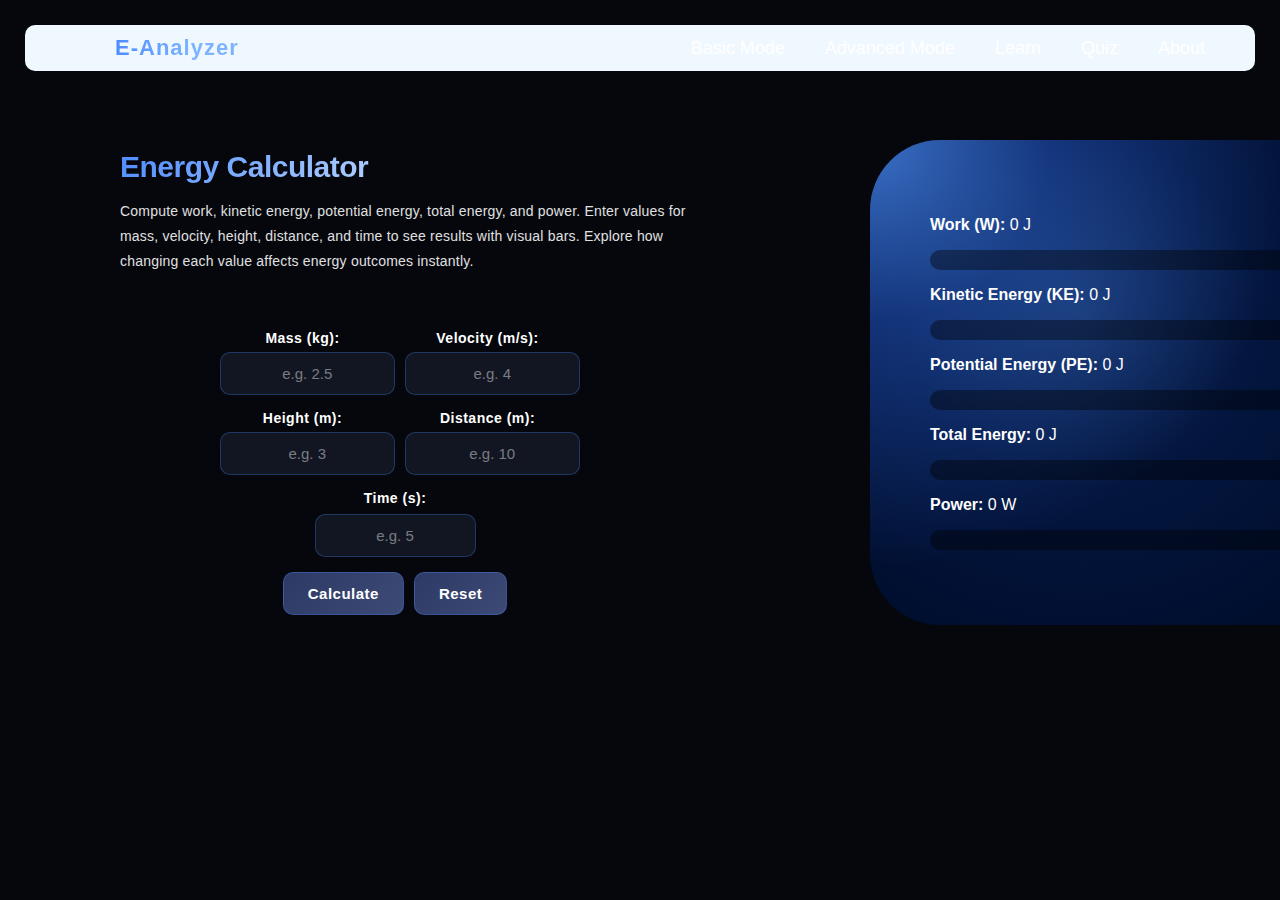
<file: index.html>
<!DOCTYPE html>
<html lang="en">
<head>
  <meta charset="UTF-8" />
  <meta name="viewport" content="width=device-width, initial-scale=1.0" />
  <title>Energy Analyzer</title>
  <link rel="stylesheet" href="style.css" />
  <script src="script.js" defer></script>
  <style>
    html, body {
      height: 100%;
      overflow: hidden;
    }
    body {
      background: #05070d;
      font-family: 'Montserrat', sans-serif;
      margin: 0;
      padding: 0;
      color: #fff;
    }

    /* NAVBAR */
    .navbar {
      display: flex;
      justify-content: space-between;
      align-items: center;
      margin: 25px;
      padding: 10px 50px 10px 90px;
      border-radius: 10px;
    }

    .navbar .logo-text {
      font-weight: 800;
      font-size: 22px;
      letter-spacing: 1px;
      background: linear-gradient(90deg, #4d8bff 0%, #7db3ff 60%);
      -webkit-background-clip: text;
      -webkit-text-fill-color: transparent;
      background-clip: text;
      color: transparent;
    }

    .navbar ul {
      display: flex;
      list-style: none;
      gap: 40px;
      margin: 0;
      padding: 0;
    }

    .navbar a {
      text-decoration: none;
      font-weight: 500;
      font-size: 18px;
      color: #ffffff;
      transition: 0.3s;
    }

    .navbar a:hover {
      color: #4d8bff;
    }

    /* INFORMATION SECTION */
    .info {
      position: absolute;
      top: 130px;
      left: 40px;
      max-width: 800px;
      margin: 20px auto 30px auto;
    }

    .info h1 {
      font-size: 30px;
      font-weight: 700;
      margin: 0 0 15px 0;
      background: linear-gradient(135deg, #4d8bff 0%, #bbd7ff 50%, #4d8bff 100%);
      -webkit-background-clip: text;
      -webkit-text-fill-color: transparent;
      background-clip: text;
      letter-spacing: -0.5px;
    }

    .info p {
      font-size: 14px;
      line-height: 1.8;
      color: #e0e0e0;
      margin: 0;
      font-weight: 400;
      letter-spacing: 0.2px;
    }

    /* INPUT PANEL */
    .input-wrapper {
      position: absolute;
      top: 285px;
      left: 180px;
      width: 50%;
      justify-content: center;
      flex: 1;
    }

    .input {
      color: #ffffff;
      border-radius: 15px;
      padding: 40px;
      width: 350px;
      text-align: center;
    }

    input[type=number]::-webkit-inner-spin-button,
    input[type=number]::-webkit-outer-spin-button {
      -webkit-appearance: none;
      margin: 0;
    }

    .input form {
      display: grid;
      grid-template-columns: 1fr 1fr;
      column-gap: 20px;
      row-gap: 10px;
      align-items: center;
      justify-items: center;
    }

    .input label {
      font-weight: 600;
      margin-top: 5px;
      display: block;
      text-align: center;
      font-size: 14px;
      color: #ffffff;
      letter-spacing: 0.5px;
    }

    .input input {
      width: 90%;
      padding: 12px;
      margin-top: 6px;
      border: 1.5px solid #4d8bff4d;
      border-radius: 10px;
      font-size: 15px;
      background-color: #19223099;
      color: #ffffff;
      text-align: center;
      transition: all 0.3s ease;
      font-weight: 500;
    }

    .input input:focus {
      outline: none;
      border-color: #4d8bff;
      background-color: rgba(25, 34, 48, 0.9);
      box-shadow: 0 0 15px rgba(77, 139, 255, 0.3);
    }

    .input input::placeholder {
      color: rgba(224, 224, 224, 0.5);
      font-weight: 400;
    }

    .input .time-group {
      grid-column: span 2;
      text-align: center;
      margin-top: 0px;
    }

    .input .time-group input {
      margin-top: -10px;
      width: 60%;
      text-align: center;
    }

    .buttons {
      grid-column: span 2;
      display: flex;
      justify-content: center;
      gap: 10px;
      margin-top: 5px;
    }

    .buttons button {
      background: linear-gradient(135deg, #2d3a66 0%, #3d4a76 100%);
      color: white;
      border: 1px solid rgba(77, 139, 255, 0.3);
      padding: 12px 24px;
      border-radius: 10px;
      cursor: pointer;
      font-size: 15px;
      font-weight: 600;
      transition: all 0.3s ease;
      letter-spacing: 0.5px;
    }

    .buttons button:hover {
      background: linear-gradient(135deg, #3d4a76 0%, #4d5a86 100%);
      border-color: #4d8bff;
      box-shadow: 0 0 15px rgba(77, 139, 255, 0.3);
      transform: translateY(-2px);
    }

    .reset-btn {
      background: linear-gradient(135deg, #4d8bff 0%, #7db3ff 100%);
      color: #ffffff;
      font-weight: 700;
    }

    .reset-btn:hover {
      box-shadow: 0 0 20px rgba(77, 139, 255, 0.5);
      background: linear-gradient(135deg, #7db3ff 0%, #4d8bff 100%);
    }

    /* RESULT PANEL */
    .result-wrapper {
      position: absolute;
      top: 140px;
      right: 150px;
      display: flex;
      justify-content: center;
      align-items: flex-start;
      width: fit-content;
    }

    .result {
      margin: 0;
      padding: 60px;
      width: 400px;
      border-radius: 70px;
      font-size: 16px;
      transition: all 0.3s ease;
      background:
        radial-gradient(circle at 1% 1%, #4d8bffb3 0%, rgba(39,83,199,0.4) 25%, rgba(18,32,58,0) 60%),
        radial-gradient(circle at 40% 35%, rgba(77,139,255,0.25) 0%, rgba(39,83,199,0.1) 40%, rgba(0,0,0,0) 80%),
        linear-gradient(to bottom right, #000e2e, #000e2e);
      background-blend-mode: screen, screen, normal;
    }

    .bar-container {
      height: 20px;
      background: rgba(0,0,0,0.4);
      border-radius: 10px;
      overflow: hidden;
      margin: 5px 0 15px 0;
      width: 100%;
    }

    .bar {
      height: 100%;
      width: 0%;
      background: #4d8bff;
      transition: width 0.8s ease-in-out;
    }

    /* RESPONSIVE */
    @media (max-width: 768px) {
      .input,
      .result {
        width: 100%;
        max-width: 400px;
      }
      .navbar {
        flex-direction: column;
        gap: 10px;
        padding: 15px 20px;
      }
      .navbar ul {
        flex-wrap: wrap;
        gap: 20px;
        justify-content: center;
      }
      .input form {
        grid-template-columns: 1fr;
      }
      .input .time-group input {
        width: 80%;
      }
      .buttons {
        justify-content: center;
      }
    }
  </style>
</head>
<body>
  <!-- Navbar -->
  <nav class="navbar">
    <div class="logo-container">
      <span class="logo-text">E-Analyzer</span>
    </div>
    <ul>
      <li><a href="index.html">Basic Mode</a></li>
      <li><a href="advance.html">Advanced Mode</a></li>
      <li><a href="learn.html">Learn</a></li>
      <li><a href="quiz.html">Quiz</a></li>
      <li><a href="about.html">About</a></li>
    </ul>
  </nav>

  <!-- Information -->
     <div class="info" style="margin-left: 80px; max-width: 600px;">
    <h1>Energy Calculator</h1>
   <p>  Compute work, kinetic energy, potential energy, total energy, and power. 
  Enter values for mass, velocity, height, distance, and time to see results with visual bars. 
  Explore how changing each value affects energy outcomes instantly.

</p>
  </div>


    <!-- Input Section Wrapper -->
    <div class="input-wrapper">
      <div class="input">
        <form>
          <div>
            <label>Mass (kg):</label>
            <input type="number" id="mass" placeholder="e.g. 2.5" />
          </div>
          <div>
            <label>Velocity (m/s):</label>
            <input type="number" id="velocity" placeholder="e.g. 4" />
          </div>
          <div>
            <label>Height (m):</label>
            <input type="number" id="height" placeholder="e.g. 3" />
          </div>
          <div>
            <label>Distance (m):</label>
            <input type="number" id="distance" placeholder="e.g. 10" />
          </div>
          <div class="time-group">
            <label>Time (s):</label><br>
            <input type="number" id="time" placeholder="e.g. 5" />
          </div>
          <div class="buttons">
            <button type="button" onclick="calculateEnergy()">Calculate</button>
            <button type="button" class="reset-btn" onclick="resetForm()">Reset</button>
          </div>
        </form>
      </div>
    </div>

    <!-- Result Section Wrapper -->
    <div class="result-wrapper">
      <div class="result">
        <p><b>Work (W):</b> <span id="work">0</span> J</p>
        <div class="bar-container"><div id="workBar" class="bar"></div></div>

        <p><b>Kinetic Energy (KE):</b> <span id="ke">0</span> J</p>
        <div class="bar-container"><div id="keBar" class="bar"></div></div>

        <p><b>Potential Energy (PE):</b> <span id="pe">0</span> J</p>
        <div class="bar-container"><div id="peBar" class="bar"></div></div>

        <p><b>Total Energy:</b> <span id="total">0</span> J</p>
        <div class="bar-container"><div id="totalBar" class="bar"></div></div>

        <p><b>Power:</b> <span id="power">0</span> W</p>
        <div class="bar-container"><div id="powerBar" class="bar"></div></div>

      </div>
    </div>

  <script>
function calculateEnergy() {
  // Get values; default to 0 if empty
  const m = parseFloat(document.getElementById("mass").value) || 0;
  const v = parseFloat(document.getElementById("velocity").value) || 0;
  const h = parseFloat(document.getElementById("height").value) || 0;
  const d = parseFloat(document.getElementById("distance").value) || 0;
  let t = parseFloat(document.getElementById("time").value) || 0;
  const g = 9.81;

  // Prevent division by zero for power
  if (t <= 0) t = 1; // default time to 1 second if empty or zero

  const ke = 0.5 * m * v * v;
  const pe = m * g * h;
  const work = m * g * d;
  const total = ke + pe;
  const power = work / t;

  document.getElementById("ke").textContent = ke.toFixed(4);
  document.getElementById("pe").textContent = pe.toFixed(4);
  document.getElementById("work").textContent = work.toFixed(4);
  document.getElementById("total").textContent = total.toFixed(4);
  document.getElementById("power").textContent = power.toFixed(4);

  const max = Math.max(work, ke, pe, total, power);
  document.getElementById("workBar").style.width = (work / max * 100 || 0) + "%";
  document.getElementById("keBar").style.width = (ke / max * 100 || 0) + "%";
  document.getElementById("peBar").style.width = (pe / max * 100 || 0) + "%";
  document.getElementById("totalBar").style.width = (total / max * 100 || 0) + "%";
  document.getElementById("powerBar").style.width = (power / max * 100 || 0) + "%";
}

function resetForm() {
  document.querySelectorAll("input").forEach(i => i.value = "");
  document.querySelectorAll(".bar").forEach(b => b.style.width = "0%");
  document.getElementById("work").textContent =
  document.getElementById("ke").textContent =
  document.getElementById("pe").textContent =
  document.getElementById("total").textContent =
  document.getElementById("power").textContent = "0";

}

  </script>
</body>
</html>
</file>
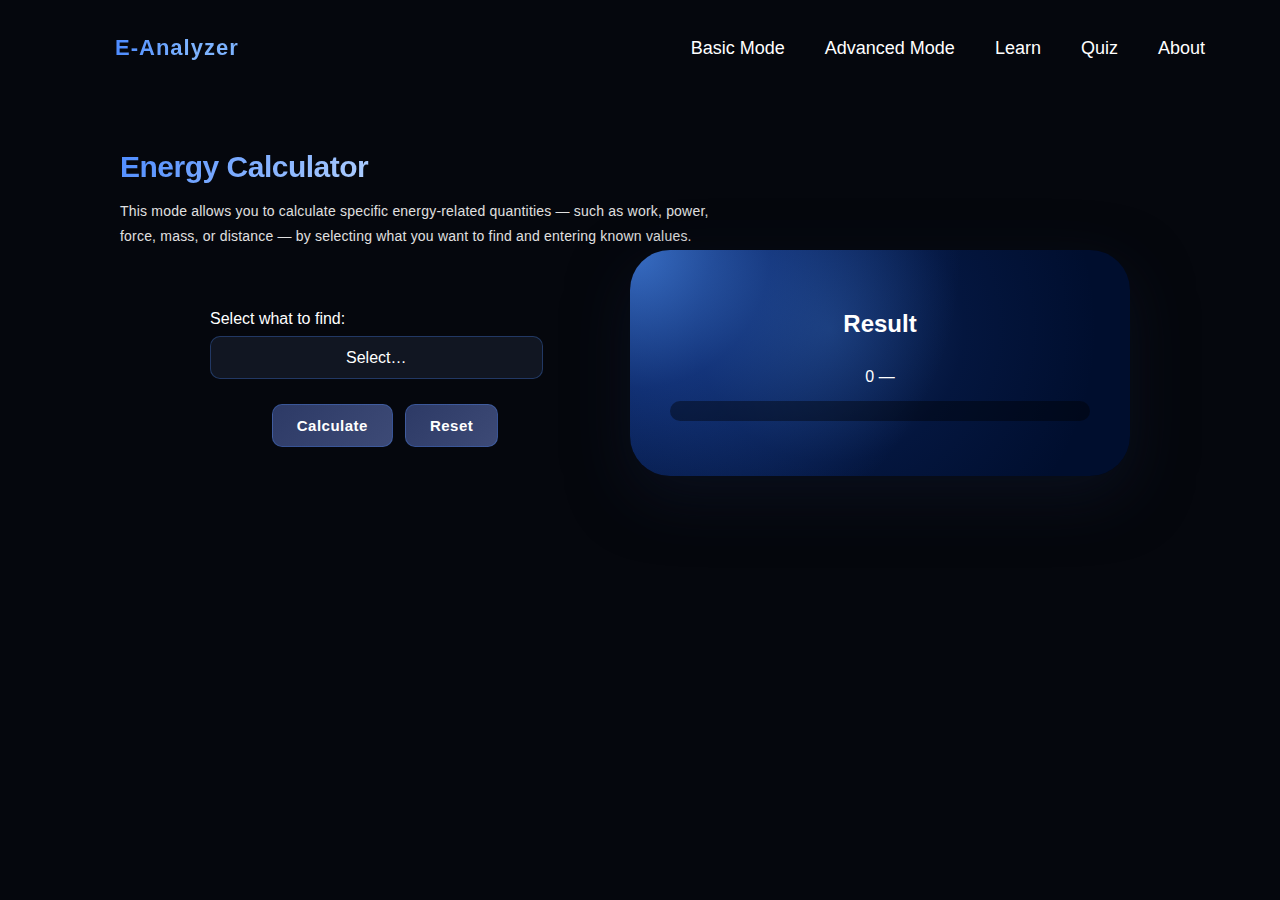
<file: advacne.html>
<!DOCTYPE html>
<html lang="en">
<head>
  <meta charset="UTF-8" />
  <meta name="viewport" content="width=device-width, initial-scale=1.0" />
  <title>Energy Analyzer – Advanced Mode</title>
  <style>
    html, body {
      height: 100%;
      overflow: auto;
      margin: 0;
      padding: 0;
      background: #05070d;
      font-family: 'Montserrat', sans-serif;
      color: #fff;
    }

    /* NAVBAR */
    .navbar {
      display: flex;
      justify-content: space-between;
      align-items: center;
      margin: 25px;
      padding: 10px 50px;
      padding-left: 90px;
      border-radius: 10px;
    }

    .navbar .logo-text {
      font-weight: 800;
      font-size: 22px;
      letter-spacing: 1px;
      background: linear-gradient(90deg, #4d8bff 0%, #7db3ff 60%);
      -webkit-background-clip: text;
      -webkit-text-fill-color: transparent;
      background-clip: text;
      color: transparent;
    }

    .navbar ul {
      display: flex;
      list-style: none;
      gap: 40px;
      margin: 0;
      padding: 0;
    }

    .navbar a {
      text-decoration: none;
      font-weight: 500;
      font-size: 18px;
      color: #ffffff;
      transition: 0.3s;
    }

    .navbar a:hover {
      color: #4d8bff;
    }

    /* INFORMATION SECTION */
    .info {
      position: absolute;
      top: 130px;
      left: 40px;
      max-width: 800px;
      margin: 20px auto 30px auto;
    }

    .info h1 {
      font-size: 30px;
      font-weight: 700;
      margin: 0 0 15px 0;
      background: linear-gradient(135deg, #4d8bff 0%, #bbd7ff 50%, #4d8bff 100%);
      -webkit-background-clip: text;
      -webkit-text-fill-color: transparent;
      background-clip: text;
      letter-spacing: -0.5px;
    }

    .info p {
      font-size: 14px;
      line-height: 1.8;
      color: #e0e0e0;
      margin: 0;
      font-weight: 400;
      letter-spacing: 0.2px;
    }

    /* INPUT PANEL */
    .input {
      position: absolute;
      display: flex;
      flex-direction: column;
      top: 270px;
      left: 180px;
      color: #ffffff;
      border-radius: 15px;
      padding: 30px;
      width: 350px;
    }

    select, input {
      width: 95%;
      padding: 12px 16px;
      margin-top: 8px;
      border-radius: 10px;
      border: 1.5px solid #4d8bff4d;
      font-family: 'Montserrat', sans-serif;
      font-size: 16px;
      background-color: #19223099;
      color: #ffffff;
      font-weight: 500;
      transition: border-color 0.2s, box-shadow 0.2s;
      box-sizing: border-box;
      text-align: center;
    }

    select:focus, input:focus {
      outline: none;
      border-color: #7db3ff;
      box-shadow: 0 0 0 2px #4d8bff44;
    }

    select {
      appearance: none;
      background-image: linear-gradient(90deg, #4d8bff 0%, #7db3ff 100%);
      background-size: 0 2px, 100% 100%;
      background-repeat: no-repeat;
      background-position: bottom left, top left;
    }

    select option {
      background: #192230;
      color: #ffffff;
      font-weight: 500;
    }

    .input input:focus {
      border-color: #4d8bff;
      background-color: rgba(25, 34, 48, 0.9);
      box-shadow: 0 0 15px rgba(77, 139, 255, 0.3);
    }

    .input input::placeholder {
      color: rgba(224, 224, 224, 0.5);
      font-weight: 400;
    }

    label {
      font-weight: 500;
      margin-top: 10px;
      display: block;
    }

    button, .reset-btn {
      background: linear-gradient(135deg, #2d3a66 0%, #3d4a76 100%);
      color: white;
      border: 1px solid rgba(77, 139, 255, 0.3);
      margin-top: 20px;
      padding: 12px 24px;
      border-radius: 10px;
      cursor: pointer;
      font-size: 15px;
      font-weight: 600;
      transition: all 0.3s ease;
      letter-spacing: 0.5px;
    }

    button:hover {
      background: linear-gradient(135deg, #3d4a76 0%, #4d5a86 100%);
      border-color: #4d8bff;
      box-shadow: 0 0 15px rgba(77, 139, 255, 0.3);
      transform: translateY(-2px);
    }

    .reset-btn:hover {
      filter: brightness(0.95);
      box-shadow: 0 6px 18px rgba(77,139,255,0.18);
    }

    /* RESULT PANEL */
    .result {
      display: flex;
      flex-direction: column;
      align-items: center;
      position: absolute;
      top: 250px;
      right: 150px;
      padding: 40px;
      width: 420px;
      border-radius: 40px;
      font-size: 16px;
      background:
        radial-gradient(circle at 1% 1%, #4d8bffb3 0%, rgba(39,83,199,0.4) 25%, rgba(18,32,58,0) 60%),
        radial-gradient(circle at 40% 35%, rgba(77,139,255,0.25) 0%, rgba(39,83,199,0.1) 40%, rgba(0,0,0,0) 80%),
        linear-gradient(to bottom right, #000e2e, #000e2e);
      background-blend-mode: screen, screen, normal;
      box-shadow: 0 20px 60px rgba(13,22,40,0.6);
    }

    .result p {
      margin: 10px 0;
    }

    .bar-container {
      height: 20px;
      background: rgba(0,0,0,0.4);
      border-radius: 10px;
      overflow: hidden;
      margin: 5px 0 15px 0;
      width: 100%;
    }

    .bar {
      height: 100%;
      width: 0%;
      background: #4d8bff;
      transition: width 0.8s ease-in-out;
    }

    @media (max-width: 768px) {
      .container {
        flex-direction: column;
        align-items: center;
        gap: 40px;
      }
      .input, .result {
        width: 100%;
        max-width: 400px;
      }
    }

    #inputs-area {
      width: 100%;
      text-align: center;
      margin-top: 5px;
    }

    #inputs-area label {
      display: block;
      width: 100%;
      text-align: center;
      margin-bottom: 5px;
    }

    #inputs-area input {
      width: 200px;
      text-align: center;
    }

    input[type=number]::-webkit-inner-spin-button, 
    input[type=number]::-webkit-outer-spin-button {
      -webkit-appearance: none; 
      margin: 0; 
    }
  </style>
</head>
<body>
  <!-- Navbar -->
  <nav class="navbar">
    <div class="logo-container">
      <span class="logo-text">E-Analyzer</span>
    </div>
    <ul>
      <li><a href="main.html">Basic Mode</a></li>
      <li><a href="advance.html">Advanced Mode</a></li>
      <li><a href="learn.html">Learn</a></li>
      <li><a href="quiz.html">Quiz</a></li>
      <li><a href="about.html">About</a></li>
    </ul>
  </nav>

  <!-- Info Section -->
  <div class="info" style="margin-left: 80px; max-width: 600px;">
    <h1>Energy Calculator</h1>
    <p>
      This mode allows you to calculate specific energy-related quantities — such as work, power,
      force, mass, or distance — by selecting what you want to find and entering known values.
    </p>
  </div>

  <!-- Left: Inputs -->
  <div class="input">
    <label for="find">Select what to find:</label>
    <select id="find" onchange="updateInputs()">
      <option value="">Select…</option>
      <option value="work">Find Work</option>
      <option value="power">Find Power</option>
      <option value="velocity">Find Velocity</option>
      <option value="height">Find Height</option>
      <option value="mass">Find Mass</option>
      <option value="energy">Find Energy</option>
      <option value="force">Find Force</option>
      <option value="distance">Find Distance</option>
      <option value="time">Find Time</option>
    </select>

    <div id="inputs-area"></div>
    <div class="actions" style="display:flex; gap:12px; justify-content:center; width:100%;">
      <button onclick="calculate()">Calculate</button>
      <button class="reset-btn" type="button" onclick="resetAdvanced()">Reset</button>
    </div>
  </div>

  <!-- Right: Results -->
  <div class="result">
    <h2>Result</h2>
    <p><span id="result">0</span> <span id="unit">—</span></p>
    <div class="bar-container"><div class="bar" id="resultBar"></div></div>
  </div>

  <script>
    function updateInputs() {
      const mode = document.getElementById("find").value;
      const area = document.getElementById("inputs-area");
      area.innerHTML = "";

      const addInput = (id, label, unit) => {
        area.innerHTML += `
          <label>${label} (${unit}):</label>
          <input type="number" id="${id}" placeholder="Enter ${label.toLowerCase()}">
        `;
      };

      switch(mode) {
        case "work": addInput("force", "Force", "N"); addInput("distance", "Distance", "m"); break;
        case "power": addInput("work", "Work", "J"); addInput("time", "Time", "s"); break;
        case "velocity": addInput("power", "Power", "W"); addInput("force", "Force", "N"); break;
        case "height": addInput("pe", "Potential Energy", "J"); addInput("mass", "Mass", "kg"); break;
        case "mass": addInput("energy", "Energy", "J"); addInput("velocity", "Velocity", "m/s"); break;
        case "energy": addInput("mass", "Mass", "kg"); addInput("velocity", "Velocity", "m/s"); break;
        case "force": addInput("work", "Work", "J"); addInput("distance", "Distance", "m"); break;
        case "distance": addInput("work", "Work", "J"); addInput("force", "Force", "N"); break;
        case "time": addInput("work", "Work", "J"); addInput("power", "Power", "W"); break;
      }
    }

    function calculate() {
      const mode = document.getElementById("find").value;
      let result = 0;
      let unit = "";

      const val = id => parseFloat(document.getElementById(id)?.value) || 0;

      switch(mode) {
        case "work": result = val("force") * val("distance"); unit = "J"; break;
        case "power": result = val("work") / val("time"); unit = "W"; break;
        case "velocity": result = val("power") / val("force"); unit = "m/s"; break;
        case "height": result = val("pe") / (val("mass") * 9.81); unit = "m"; break;
        case "mass": result = (2 * val("energy")) / (val("velocity")**2); unit = "kg"; break;
        case "energy": result = 0.5 * val("mass") * (val("velocity")**2); unit = "J"; break;
        case "force": result = val("work") / val("distance"); unit = "N"; break;
        case "distance": result = val("work") / val("force"); unit = "m"; break;
        case "time": result = val("work") / val("power"); unit = "s"; break;
      }

      document.getElementById("result").textContent = result.toFixed(4);
      document.getElementById("unit").textContent = unit;
      document.getElementById("resultBar").style.width = Math.min(result / 1000 * 100, 100) + "%";
    }

    function resetAdvanced() {
      document.getElementById('find').value = '';
      document.getElementById('inputs-area').innerHTML = '';
      document.getElementById('result').textContent = '0';
      document.getElementById('unit').textContent = '—';
      document.getElementById('resultBar').style.width = '0%';
    }
  </script>
</body>
</html>
</file>
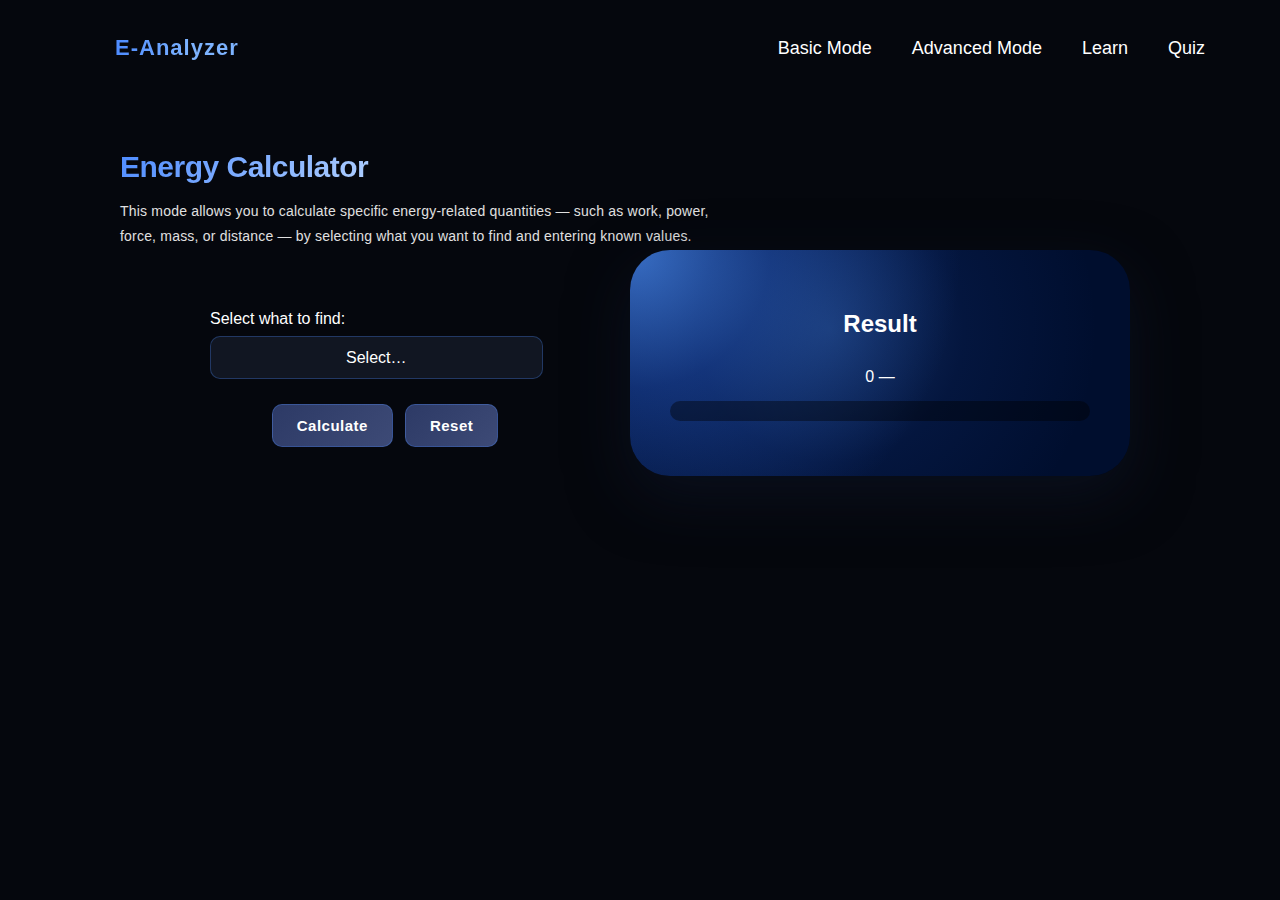
<file: advance.html>
<!DOCTYPE html>
<html lang="en">
<head>
  <meta charset="UTF-8" />
  <meta name="viewport" content="width=device-width, initial-scale=1.0" />
  <title>Energy Analyzer – Advanced Mode</title>
  <style>
    html, body {
      height: 100%;
      overflow: auto;
      margin: 0;
      padding: 0;
      background: #05070d;
      font-family: 'Montserrat', sans-serif;
      color: #fff;
    }

    /* NAVBAR */
    .navbar {
      display: flex;
      justify-content: space-between;
      align-items: center;
      margin: 25px;
      padding: 10px 50px;
      padding-left: 90px;
      border-radius: 10px;
    }

    .navbar .logo-text {
      font-weight: 800;
      font-size: 22px;
      letter-spacing: 1px;
      background: linear-gradient(90deg, #4d8bff 0%, #7db3ff 60%);
      -webkit-background-clip: text;
      -webkit-text-fill-color: transparent;
      background-clip: text;
      color: transparent;
    }

    .navbar ul {
      display: flex;
      list-style: none;
      gap: 40px;
      margin: 0;
      padding: 0;
    }

    .navbar a {
      text-decoration: none;
      font-weight: 500;
      font-size: 18px;
      color: #ffffff;
      transition: 0.3s;
    }

    .navbar a:hover {
      color: #4d8bff;
    }

    /* INFORMATION SECTION */
    .info {
      position: absolute;
      top: 130px;
      left: 40px;
      max-width: 800px;
      margin: 20px auto 30px auto;
    }

    .info h1 {
      font-size: 30px;
      font-weight: 700;
      margin: 0 0 15px 0;
      background: linear-gradient(135deg, #4d8bff 0%, #bbd7ff 50%, #4d8bff 100%);
      -webkit-background-clip: text;
      -webkit-text-fill-color: transparent;
      background-clip: text;
      letter-spacing: -0.5px;
    }

    .info p {
      font-size: 14px;
      line-height: 1.8;
      color: #e0e0e0;
      margin: 0;
      font-weight: 400;
      letter-spacing: 0.2px;
    }

    /* INPUT PANEL */
    .input {
      position: absolute;
      display: flex;
      flex-direction: column;
      top: 270px;
      left: 180px;
      color: #ffffff;
      border-radius: 15px;
      padding: 30px;
      width: 350px;
    }

    select, input {
      width: 95%;
      padding: 12px 16px;
      margin-top: 8px;
      border-radius: 10px;
      border: 1.5px solid #4d8bff4d;
      font-family: 'Montserrat', sans-serif;
      font-size: 16px;
      background-color: #19223099;
      color: #ffffff;
      font-weight: 500;
      transition: border-color 0.2s, box-shadow 0.2s;
      box-sizing: border-box;
      text-align: center;
    }

    select:focus, input:focus {
      outline: none;
      border-color: #7db3ff;
      box-shadow: 0 0 0 2px #4d8bff44;
    }

    select {
      appearance: none;
      background-image: linear-gradient(90deg, #4d8bff 0%, #7db3ff 100%);
      background-size: 0 2px, 100% 100%;
      background-repeat: no-repeat;
      background-position: bottom left, top left;
    }

    select option {
      background: #192230;
      color: #ffffff;
      font-weight: 500;
    }

    .input input:focus {
      border-color: #4d8bff;
      background-color: rgba(25, 34, 48, 0.9);
      box-shadow: 0 0 15px rgba(77, 139, 255, 0.3);
    }

    .input input::placeholder {
      color: rgba(224, 224, 224, 0.5);
      font-weight: 400;
    }

    label {
      font-weight: 500;
      margin-top: 10px;
      display: block;
    }

    button, .reset-btn {
      background: linear-gradient(135deg, #2d3a66 0%, #3d4a76 100%);
      color: white;
      border: 1px solid rgba(77, 139, 255, 0.3);
      margin-top: 20px;
      padding: 12px 24px;
      border-radius: 10px;
      cursor: pointer;
      font-size: 15px;
      font-weight: 600;
      transition: all 0.3s ease;
      letter-spacing: 0.5px;
    }

    button:hover {
      background: linear-gradient(135deg, #3d4a76 0%, #4d5a86 100%);
      border-color: #4d8bff;
      box-shadow: 0 0 15px rgba(77, 139, 255, 0.3);
      transform: translateY(-2px);
    }

    .reset-btn:hover {
      filter: brightness(0.95);
      box-shadow: 0 6px 18px rgba(77,139,255,0.18);
    }

    /* RESULT PANEL */
    .result {
      display: flex;
      flex-direction: column;
      align-items: center;
      position: absolute;
      top: 250px;
      right: 150px;
      padding: 40px;
      width: 420px;
      border-radius: 40px;
      font-size: 16px;
      background:
        radial-gradient(circle at 1% 1%, #4d8bffb3 0%, rgba(39,83,199,0.4) 25%, rgba(18,32,58,0) 60%),
        radial-gradient(circle at 40% 35%, rgba(77,139,255,0.25) 0%, rgba(39,83,199,0.1) 40%, rgba(0,0,0,0) 80%),
        linear-gradient(to bottom right, #000e2e, #000e2e);
      background-blend-mode: screen, screen, normal;
      box-shadow: 0 20px 60px rgba(13,22,40,0.6);
    }

    .result p {
      margin: 10px 0;
    }

    .bar-container {
      height: 20px;
      background: rgba(0,0,0,0.4);
      border-radius: 10px;
      overflow: hidden;
      margin: 5px 0 15px 0;
      width: 100%;
    }

    .bar {
      height: 100%;
      width: 0%;
      background: #4d8bff;
      transition: width 0.8s ease-in-out;
    }

    @media (max-width: 768px) {
      .container {
        flex-direction: column;
        align-items: center;
        gap: 40px;
      }
      .input, .result {
        width: 100%;
        max-width: 400px;
      }
    }

    #inputs-area {
      width: 100%;
      text-align: center;
      margin-top: 5px;
    }

    #inputs-area label {
      display: block;
      width: 100%;
      text-align: center;
      margin-bottom: 5px;
    }

    #inputs-area input {
      width: 200px;
      text-align: center;
    }

    input[type=number]::-webkit-inner-spin-button, 
    input[type=number]::-webkit-outer-spin-button {
      -webkit-appearance: none; 
      margin: 0; 
    }
  </style>
</head>
<body>
  <!-- Navbar -->
  <nav class="navbar">
    <div class="logo-container">
      <span class="logo-text">E-Analyzer</span>
    </div>
    <ul>
      <li><a href="energymain.html">Basic Mode</a></li>
      <li><a href="advancemain.html">Advanced Mode</a></li>
      <li><a href="learnmain.html">Learn</a></li>
      <li><a href="quiz4.html">Quiz</a></li>
    </ul>
  </nav>

  <!-- Info Section -->
  <div class="info" style="margin-left: 80px; max-width: 600px;">
    <h1>Energy Calculator</h1>
    <p>
      This mode allows you to calculate specific energy-related quantities — such as work, power,
      force, mass, or distance — by selecting what you want to find and entering known values.
    </p>
  </div>

  <!-- Left: Inputs -->
  <div class="input">
    <label for="find">Select what to find:</label>
    <select id="find" onchange="updateInputs()">
      <option value="">Select…</option>
      <option value="work">Find Work</option>
      <option value="power">Find Power</option>
      <option value="velocity">Find Velocity</option>
      <option value="height">Find Height</option>
      <option value="mass">Find Mass</option>
      <option value="energy">Find Energy</option>
      <option value="force">Find Force</option>
      <option value="distance">Find Distance</option>
      <option value="time">Find Time</option>
    </select>

    <div id="inputs-area"></div>
    <div class="actions" style="display:flex; gap:12px; justify-content:center; width:100%;">
      <button onclick="calculate()">Calculate</button>
      <button class="reset-btn" type="button" onclick="resetAdvanced()">Reset</button>
    </div>
  </div>

  <!-- Right: Results -->
  <div class="result">
    <h2>Result</h2>
    <p><span id="result">0</span> <span id="unit">—</span></p>
    <div class="bar-container"><div class="bar" id="resultBar"></div></div>
  </div>

<script>
  // This function changes the input fields depending on what the user wants to find
  function updateInputs() {
    const mode = document.getElementById("find").value;  // Get selected option
    const area = document.getElementById("inputs-area"); // Container for input fields
    area.innerHTML = ""; // Clear previous inputs

    // Helper function for creating input fields dynamically
    const addInput = (id, label, unit) => {
      area.innerHTML += `
        <label>${label} (${unit}):</label>
        <input type="number" id="${id}" placeholder="Enter ${label.toLowerCase()}">
      `;
    };

    // This switch adds the correct inputs based on what formula is needed
    switch(mode) {

      case "work":          // W = F × d
        addInput("force", "Force", "N");
        addInput("distance", "Distance", "m");
        break;

      case "power":         // P = W / t
        addInput("work", "Work", "J");
        addInput("time", "Time", "s");
        break;

      case "velocity":      // v = P / F
        addInput("power", "Power", "W");
        addInput("force", "Force", "N");
        break;

      case "height":        // h = PE / (m·g)
        addInput("pe", "Potential Energy", "J");
        addInput("mass", "Mass", "kg");
        break;

      case "mass":          // m = (2E) / v²
        addInput("energy", "Energy", "J");
        addInput("velocity", "Velocity", "m/s");
        break;

      case "energy":        // E = ½ m v²
        addInput("mass", "Mass", "kg");
        addInput("velocity", "Velocity", "m/s");
        break;

      case "force":         // F = W / d
        addInput("work", "Work", "J");
        addInput("distance", "Distance", "m");
        break;

      case "distance":      // d = W / F
        addInput("work", "Work", "J");
        addInput("force", "Force", "N");
        break;

      case "time":          // t = W / P
        addInput("work", "Work", "J");
        addInput("power", "Power", "W");
        break;
    }
  }

  // Main calculation function
  function calculate() {
    const mode = document.getElementById("find").value;
    let result = 0;  // Computed value
    let unit = "";   // Unit to display

    // Shortcut to get input values safely
    const val = id => parseFloat(document.getElementById(id)?.value) || 0;

    // Each formula is computed here based on the selected mode
    switch(mode) {

      case "work":
        result = val("force") * val("distance");
        unit = "J";
        break;

      case "power":
        result = val("work") / val("time");
        unit = "W";
        break;

      case "velocity":
        result = val("power") / val("force");
        unit = "m/s";
        break;

      case "height":
        result = val("pe") / (val("mass") * 9.81); // uses g = 9.81
        unit = "m";
        break;

      case "mass":
        result = (2 * val("energy")) / (val("velocity")**2);
        unit = "kg";
        break;

      case "energy":
        result = 0.5 * val("mass") * (val("velocity")**2);
        unit = "J";
        break;

      case "force":
        result = val("work") / val("distance");
        unit = "N";
        break;

      case "distance":
        result = val("work") / val("force");
        unit = "m";
        break;

      case "time":
        result = val("work") / val("power");
        unit = "s";
        break;
    }

    // Display the result
    document.getElementById("result").textContent = result.toFixed(4);
    document.getElementById("unit").textContent = unit;

    // Progress bar animation (scaled value so it fits)
    document.getElementById("resultBar").style.width =
      Math.min(result / 1000 * 100, 100) + "%";
  }

  // Resetting all values back to default state
  function resetAdvanced() {
    document.getElementById('find').value = '';
    document.getElementById('inputs-area').innerHTML = '';
    document.getElementById('result').textContent = '0';
    document.getElementById('unit').textContent = '—';
    document.getElementById('resultBar').style.width = '0%';
  }
</script>

</body>
</html>
</file>
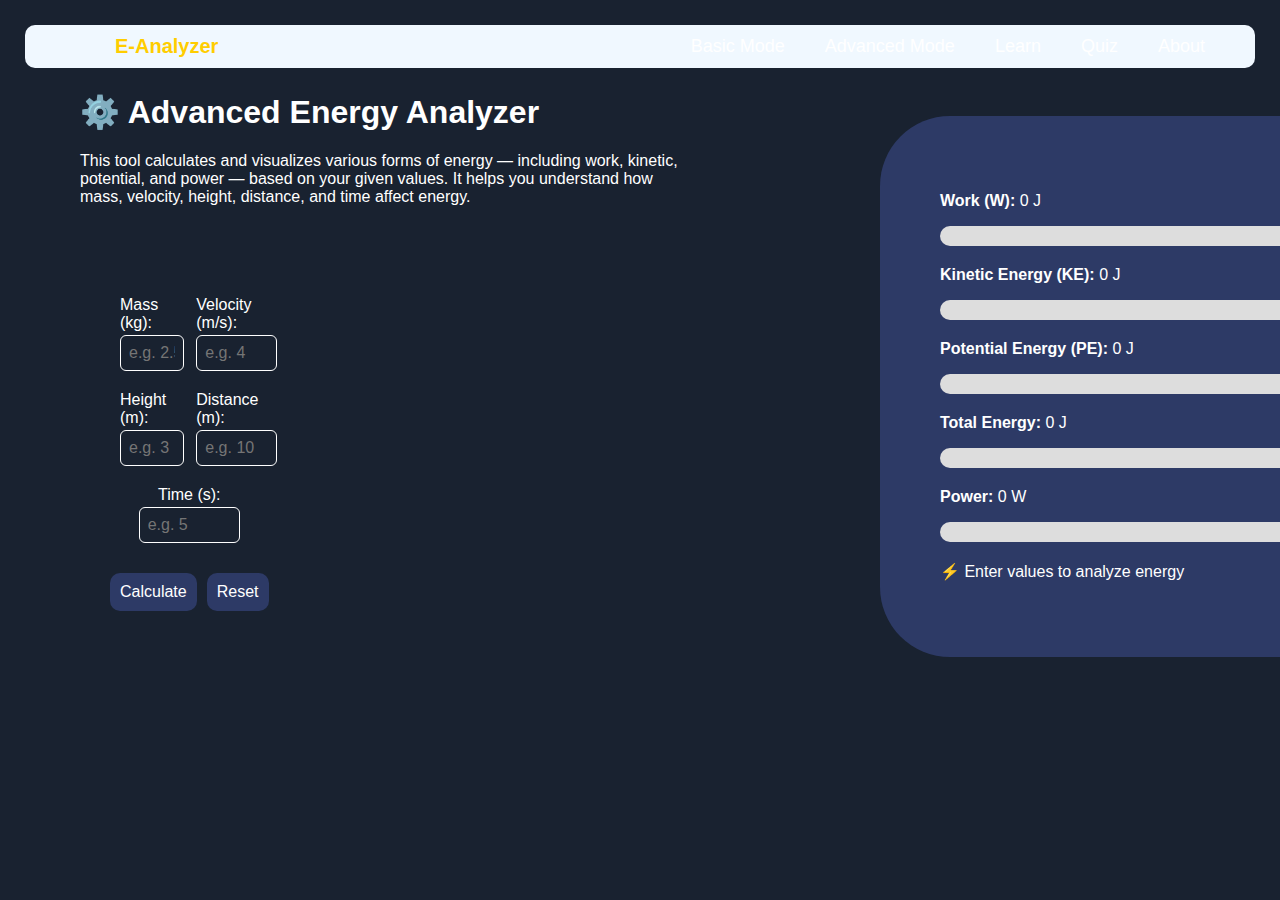
<file: energymain.html>
<!DOCTYPE html>
<html lang="en">
<head>
  <meta charset="UTF-8" />
  <meta name="viewport" content="width=device-width, initial-scale=1.0" />
  <title>Energy Analyzer</title>
  <link rel="stylesheet" href="style.css" />
  <script src="script.js" defer></script>
  <style>
    html, body {
      height: 100%;
      overflow: hidden;
    }
    body {
      background-color: #192230;
      font-family: "Montserrat", sans-serif;
      margin: 0;
      padding: 0;
      color: #fff;
    }

    /* NAVBAR */
    .navbar {
      display: flex;
      justify-content: space-between;
      align-items: center;
      margin: 25px;
      padding: 10px 50px;
      padding-left: 90px;
      border-radius: 10px;
    }

    .navbar .logo-text {
      color: #ffcd00;
      font-weight: bold;
      font-size: 20px;
    }

    .navbar ul {
      display: flex;
      list-style: none;
      margin: 0;
      padding: 0;
      gap: 40px;
    }

    .navbar a {
      text-decoration: none;
      font-weight: 500;
      font-size: 18px;
      color: #ffffff;
      transition: 0.3s;
    }

    .navbar a:hover {
      color: #ffcd00;
    }

    /* MAIN LAYOUT */
    .container {
      display: flex;
      align-items: flex-start;
      justify-content: flex-start;
      gap: 450px;
      margin: 60px 80px;
    }

    /* INPUT PANEL */
    .input {
      color: #ffffff;
      border-radius: 15px;
      padding: 30px;
      width: 350px;
    }
/* Remove spinner arrows in Chrome, Edge, Safari, etc. */ 
    input[type=number]::-webkit-inner-spin-button, 
    input[type=number]::-webkit-outer-spin-button {
      -webkit-appearance: none; margin: 0; }
      
    /* ---------- GRID FOR INPUTS ---------- */
    .input form {
      margin-left: 10px;
      display: grid;
      grid-template-columns: 1fr 1fr; /* two columns */
      column-gap: 30px;
      row-gap: 20px;
      align-items: center;
    }

    .input label {
      font-weight: 500;
      margin-top: 5px;
    }

    .input input {
      width: 100%;
      padding: 8px;
      margin-top: 3px;
      border: 1px solid #ffffff;
      border-radius: 6px;
      font-size: 16px;
      background-color: #192230;
      color: #ffffff;
    }

    /* Time input centered below the grid */
    .input .time-group {
      grid-column: span 2;
      text-align: center;
    }

    .input .time-group input {
      width: 60%;
    }

    /* Buttons centered below all inputs */
    .buttons {
      grid-column: span 2;
      display: flex;
      justify-content: center;
      gap: 10px;
      margin-top: 10px;
    }

    .buttons button {
      background: #2d3a66;
      color: white;
      border: none;
      padding: 10px;
      border-radius: 10px;
      cursor: pointer;
      font-size: 1rem;
      transition: 0.2s;
    }

    .buttons button:hover {
      opacity: 0.9;
    }

    .reset-btn {
      background: #ffcd00;
    }

    /* RESULT PANEL */
    .result {
      background-color: #2d3a66;
      padding: 60px;
      border-radius: 70px;
      width: 400px;
      font-size: 16px;
      transition: all 0.3s ease;
      margin-top: -150px;
    }

    .bar-container {
      height: 20px;
      background: #ddd;
      border-radius: 10px;
      overflow: hidden;
      margin-top: 5px;
      margin-bottom: 20px;
    }

    .bar {
      height: 100%;
      width: 0%;
      background:  #ffcd00;
      background-size: 200% 100%;
      transition: width 0.8s ease-in-out;
    }

    /* RESPONSIVE */
    @media (max-width: 768px) {
      .container {
        flex-direction: column;
        align-items: center;
      }
      .input,
      .result {
        width: 100%;
        max-width: 400px;
      }
      .navbar {
        flex-direction: column;
        gap: 10px;
        padding: 15px 20px;
      }
      .navbar ul {
        flex-wrap: wrap;
        gap: 20px;
        justify-content: center;
      }
      .input form {
        grid-template-columns: 1fr;
      }
      .input .time-group input {
        width: 80%;
      }
      .buttons {
        justify-content: center;
      }
    }
  </style>
</head>
<body>
  <!-- Navbar -->
  <nav class="navbar">
    <div class="logo-container">
      <span class="logo-text">E-Analyzer</span>
    </div>
    <ul>
      <li><a href="energymain.html">Basic Mode</a></li>
      <li><a href="advancemain.html">Advanced Mode</a></li>
      <li><a href="learnmain.html">Learn</a></li>
      <li><a href="quizmain.html">Quiz</a></li>
      <li><a href="aboumaint.html">About</a></li>
    </ul>
  </nav>

  <!-- Information -->
     <div class="info" style="margin-left: 80px; max-width: 600px;">
    <h1>⚙️ Advanced Energy Analyzer</h1>
   <p>This tool calculates and visualizes various forms of energy — 
    including work, kinetic, potential, and power — based on your 
    given values. It helps you understand how mass, velocity, height, 
    distance, and time affect energy.</p>
  </div>


  <!-- Main Content -->
  <div class="container">
    <!-- Input Section -->
    <div class="input">
      <form>
        <div>
          <label>Mass (kg):</label>
          <input type="number" id="mass" placeholder="e.g. 2.5" />
        </div>
        <div>
          <label>Velocity (m/s):</label>
          <input type="number" id="velocity" placeholder="e.g. 4" />
        </div>
        <div>
          <label>Height (m):</label>
          <input type="number" id="height" placeholder="e.g. 3" />
        </div>
        <div>
          <label>Distance (m):</label>
          <input type="number" id="distance" placeholder="e.g. 10" />
        </div>
        <div class="time-group">
          <label>Time (s):</label><br>
          <input type="number" id="time" placeholder="e.g. 5" />
        </div>
        <div class="buttons">
          <button type="button" onclick="calculateEnergy()">Calculate</button>
          <button type="button" class="reset-btn" onclick="resetForm()">Reset</button>
        </div>
      </form>
    </div>

    <!-- Result Section -->
    <div class="result">
      <p><b>Work (W):</b> <span id="work">0</span> J</p>
      <div class="bar-container"><div id="workBar" class="bar"></div></div>

      <p><b>Kinetic Energy (KE):</b> <span id="ke">0</span> J</p>
      <div class="bar-container"><div id="keBar" class="bar"></div></div>

      <p><b>Potential Energy (PE):</b> <span id="pe">0</span> J</p>
      <div class="bar-container"><div id="peBar" class="bar"></div></div>

      <p><b>Total Energy:</b> <span id="total">0</span> J</p>
      <div class="bar-container"><div id="totalBar" class="bar"></div></div>

      <p><b>Power:</b> <span id="power">0</span> W</p>
      <div class="bar-container"><div id="powerBar" class="bar"></div></div>

      <p id="energyMsg">⚡ Enter values to analyze energy</p>
    </div>
  </div>

  <script>
    const inputs = document.querySelectorAll("input");
    inputs.forEach(input => input.addEventListener("input", calculateEnergy));

    function calculateEnergy() {
      const m = parseFloat(document.getElementById("mass").value) || 0;
      const v = parseFloat(document.getElementById("velocity").value) || 0;
      const h = parseFloat(document.getElementById("height").value) || 0;
      const d = parseFloat(document.getElementById("distance").value) || 0;
      const t = parseFloat(document.getElementById("time").value) || 0;
      const g = 9.81;

      if (t <= 0) {
        document.getElementById("energyMsg").textContent = "⚡ Time must be greater than zero";
        return;
      }

      const ke = 0.5 * m * v * v;
      const pe = m * g * h;
      const work = m * g * d;
      const total = ke + pe;
      const power = work / t;

      document.getElementById("ke").textContent = ke.toFixed(2);
      document.getElementById("pe").textContent = pe.toFixed(2);
      document.getElementById("work").textContent = work.toFixed(2);
      document.getElementById("total").textContent = total.toFixed(2);
      document.getElementById("power").textContent = power.toFixed(2);

      const max = Math.max(work, ke, pe, total, power);
      document.getElementById("workBar").style.width = (work / max * 100 || 0) + "%";
      document.getElementById("keBar").style.width = (ke / max * 100 || 0) + "%";
      document.getElementById("peBar").style.width = (pe / max * 100 || 0) + "%";
      document.getElementById("totalBar").style.width = (total / max * 100 || 0) + "%";
      document.getElementById("powerBar").style.width = (power / max * 100 || 0) + "%";

      const msg = document.getElementById("energyMsg");
      if (total < 50) msg.textContent = "💤 Low Energy System";
      else if (total < 500) msg.textContent = "⚙️ Moderate Energy Detected";
      else msg.textContent = "🚀 High Energy System!";
    }

    function resetForm() {
      document.querySelectorAll("input").forEach(i => i.value = "");
      document.querySelectorAll(".bar").forEach(b => b.style.width = "0%");
      document.getElementById("work").textContent =
      document.getElementById("ke").textContent =
      document.getElementById("pe").textContent =
      document.getElementById("total").textContent =
      document.getElementById("power").textContent = "0";
      document.getElementById("energyMsg").textContent = "⚡ Enter values to analyze energy";
    }
  </script>
</body>
</html>
</file>
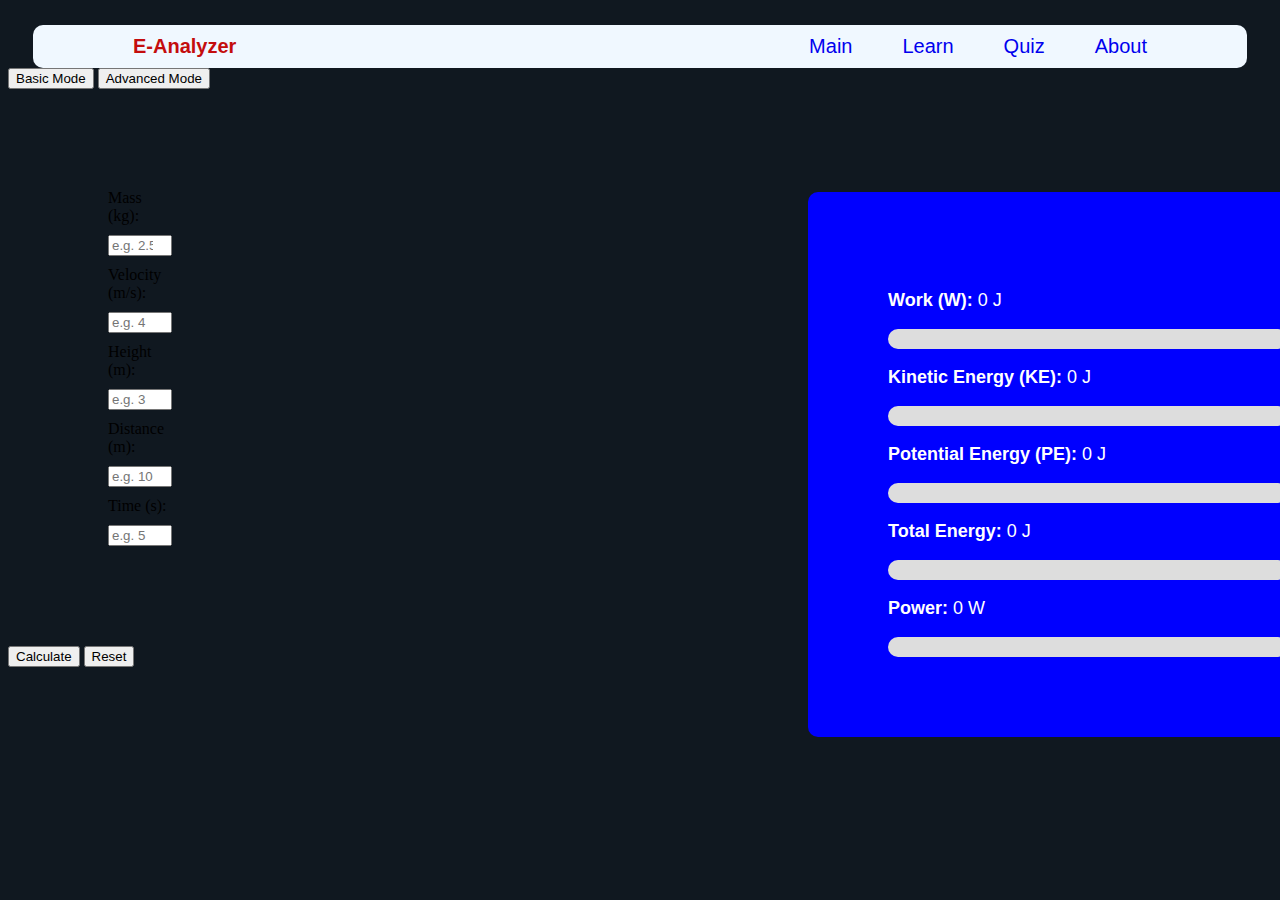
<file: home.html>
<!DOCTYPE html>
<html lang="en">
<head>
    <meta charset="UTF-8">
    <meta name="viewport" content="width=device-width, initial-scale=1.0">
    <title>Energy  Analyzer</title>
    <link rel="stylesheet" href="style.css">
    <script src="script.js"></script>

</head>
<body>
        <nav class="navbar">
      <div class="logo-container">
        <span class="logo-text">E-Analyzer</span>
      </div>
      <ul>
        <li><a href="#">Main</a></li>
        <li><a href="#">Learn</a></li>
        <li><a href="#">Quiz</a></li>
        <li><a href="#">About</a></li>
      </ul>
    </nav>
<div class="mode-toggle">
  <button id="calcModeBtn" onclick="switchMode('calc')">Basic Mode</button>
  <button id="analyzeModeBtn" onclick="switchMode('analyze')">Advanced Mode</button>
</div>

    <div class="input">
        <label>Mass (kg):</label>
        <input type="number" id="mass" placeholder="e.g. 2.5">

        <label>Velocity (m/s):</label>
        <input type="number" id="velocity" placeholder="e.g. 4">

        <label>Height (m):</label>
        <input type="number" id="height" placeholder="e.g. 3">

        <label>Distance (m):</label>
        <input type="number" id="distance" placeholder="e.g. 10">

        <label>Time (s):</label>
        <input type="number" id="time" placeholder="e.g. 5">
    </div>

            <div class="buttons">
            <button onclick="calculateEnergy()">Calculate</button>
            <button class="reset-btn" onclick="resetForm()">Reset</button>
        </div>

<div class="result">
            <p><b>Work (W):</b> <span id="work">0</span> J</p>
            <div class="bar-container"><div id="workBar" class="bar"></div></div>

            <p><b>Kinetic Energy (KE):</b> <span id="ke">0</span> J</p>
            <div class="bar-container"><div id="keBar" class="bar"></div></div>

            <p><b>Potential Energy (PE):</b> <span id="pe">0</span> J</p>
            <div class="bar-container"><div id="peBar" class="bar"></div></div>

            <p><b>Total Energy:</b> <span id="total">0</span> J</p>
            <div class="bar-container"><div id="totalBar" class="bar"></div></div>

            <p><b>Power:</b> <span id="power">0</span> W</p>
            <div class="bar-container"><div id="powerBar" class="bar"></div></div>
        </div>
</body>
</html>
</file>
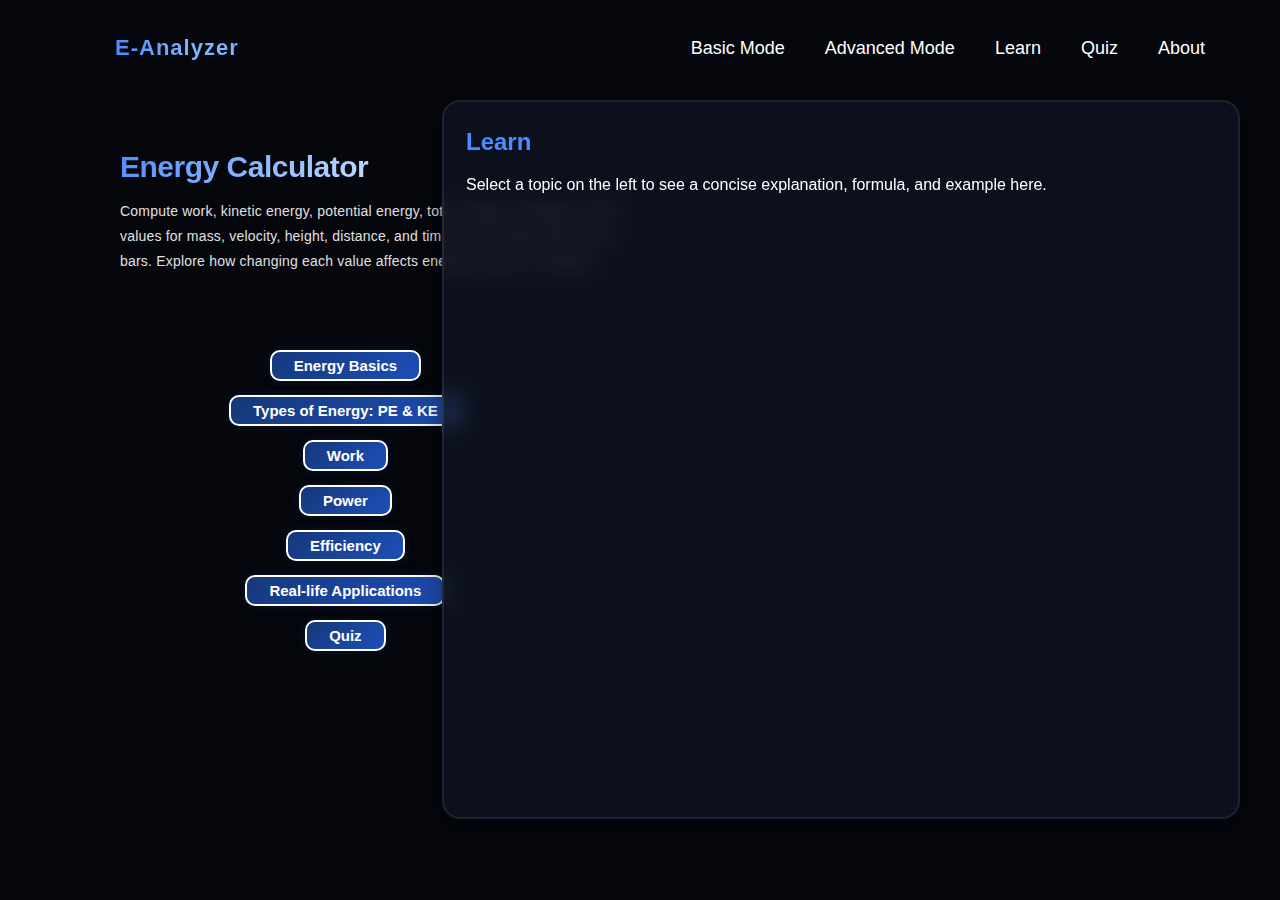
<file: learn.html>
<!DOCTYPE html>
<html lang="en">
<head>
  <meta charset="UTF-8" />
  <meta name="viewport" content="width=device-width, initial-scale=1.0" />
  <title>E-Analyzer Panels</title>

  <style>
    html, body {
      height: 100%;
      overflow: hidden;
      margin: 0;
      padding: 0;
      font-family: "Montserrat", sans-serif;
      background: #05070d;
      color: #fff;
    }

    /* NAVBAR */
        .navbar {
      display: flex;
      justify-content: space-between;
      align-items: center;
      margin: 25px;
      padding: 10px 50px;
      padding-left: 90px;
      border-radius: 10px;
    }

    .navbar .logo-text {
      display: inline-block;
      font-weight: 800;
      font-size: 22px;
      letter-spacing: 1px;
      background: linear-gradient(90deg, #4d8bff 0%, #7db3ff 60%);
      -webkit-background-clip: text;
      -webkit-text-fill-color: transparent;
      background-clip: text;
      color: transparent;

    }

    .navbar ul {
      display: flex;
      list-style: none;
      margin: 0;
      padding: 0;
      gap: 40px;
    }

    .navbar a {
      text-decoration: none;
      font-weight: 500;
      font-size: 18px;
      color: #ffffff;
      transition: 0.3s;
    }

    .navbar a:hover {
      color: #4d8bff;
    }

        .info {
      position: absolute;
      top: 130px;
      left: 40px;
      padding: 0;
      margin: 20px auto 30px auto;
        width: 500px; /* change this to whatever you want */
    }

    .info h1 {
      font-size: 30px;
      font-weight: 700;
      margin: 0 0 15px 0;
      background: linear-gradient(135deg, #4d8bff 0%, #bbd7ff 50%, #4d8bff 100%);
      -webkit-background-clip: text;
      -webkit-text-fill-color: transparent;
      background-clip: text;
      letter-spacing: -0.5px;
    }

    .info p {
      font-size: 14px;
      line-height: 1.8;
      color: #e0e0e0;
      margin: 0;
      font-weight: 400;
      letter-spacing: 0.2px;
    }
    /* BUTTONS */
    .upbuttom {
      display: block;
      list-style: none;
    }

    .up {
  background: linear-gradient(135deg, #16387A, #1d4fb8); 
  color: #ffffff;
  border: 2px solid #ffffff; /* whitish outline */
  
  padding: 5px 22px;
  font-size: 15px;
    font-weight: 600;

  border-radius: 10px;
  cursor: pointer;
  font-family: "Montserrat", sans-serif;

  /* modern smooth animation */
  transition: all 0.25s ease;

  /* soft glow to pop on dark bg */
  box-shadow: 0 0 10px rgba(22, 56, 122, 0.25);
    }

    .up:hover {
  background: linear-gradient(135deg, #1d4fb8, #2966e3);
  transform: translateY(-3px);
  box-shadow: 0 8px 20px rgba(41, 102, 227, 0.45);
  border-color: rgba(255, 255, 255, 0.6);
    }

    .up:active {
    transform: translateY(-1px);
  box-shadow: 0 4px 12px rgba(41, 102, 227, 0.3);
}

    /* PANELS */
  .panel {
  position: fixed;
  top: 100px;
  right: 40px;

  width: 430px;
  height: 75vh;

  background: rgba(15, 20, 35, 0.65);
  backdrop-filter: blur(12px);

  border: 2px solid rgba(255,255,255,0.15);
  border-radius: 18px;

  padding: 25px;
  color: white;

  overflow-y: auto;
  box-shadow: 0 0 20px rgba(0,0,0,0.35);

  /* panels are kept as hidden content sources */
  display: none;
}

  /* Single right-side info box that displays selected topic */
  .info-panel {
    position: fixed;
    top: 100px;
    right: 40px;
    width: 750px;
    height: 75vh;
    background: rgba(15, 20, 35, 0.75);
    backdrop-filter: blur(10px);
    border: 2px solid rgba(255,255,255,0.08);
    border-radius: 18px;
    padding: 20px 22px;
    color: #fff;
    overflow-y: auto;
    box-shadow: 0 8px 30px rgba(0,0,0,0.45);
    display: block;
  }

  .info-panel h2 { color: #4d8bff; margin-top: 6px; }
  .info-panel .example { margin-top: 10px; color: #dfefff; }

    .panel.active {
      right: 0;
    }

    .panel h2 {
      color: #ffcd00;
      margin-top: 20px;
    }

    .closeBtn {
      background: none;
      border: none;
      color: #fff;
      font-size: 22px;
      cursor: pointer;
      position: absolute;
      top: 10px;
      right: 20px;
      transition: 0.2s;
    }

    .closeBtn:hover {
      color: #ffcd00;
    }
    /* LOWER BUTTONS */
    /* Column of buttons (combined upper + lower) */
    .button-column {
      position: absolute;
      top: 350px;
      left: 229px;
      display: flex;
      flex-direction: column;
      gap: 14px;
      align-items: center;

    }

  </style>
</head>

<body>
  <!-- NAVBAR -->
 <nav class="navbar">
    <div class="logo-container">
      <span class="logo-text">E-Analyzer</span>
    </div>
    <ul>
      <li><a href="index.html">Basic Mode</a></li>
      <li><a href="advance.html">Advanced Mode</a></li>
      <li><a href="learn.html">Learn</a></li>
      <li><a href="quiz.html">Quiz</a></li>
      <li><a href="about.html">About</a></li>
    </ul>
  </nav>


       <div class="info" style="margin-left: 80px; max-width: 600px;">
    <h1>Energy Calculator</h1>
   <p>  Compute work, kinetic energy, potential energy, total energy, and power. 
  Enter values for mass, velocity, height, distance, and time to see results with visual bars. 
  Explore how changing each value affects energy outcomes instantly.

</p>
  </div>


  <!-- PANELS -->
  <div id="panel1" class="panel">
    <button class="closeBtn">✕</button>
    <h2>Energy Basics</h2>
    <p>🟩 Energy is the capacity to do work — it makes things move or change.
      <br><br>Key Types: Kinetic Energy (KE) and Potential Energy (PE).
      <br>Formulas:<br>PE = mgh<br>KE = ½mv²<br><br>
      Example: A roller coaster at the top of a hill has high PE. As it goes down, PE turns into KE.
    </p>
  </div>

  <div id="panel2" class="panel">
    <button class="closeBtn">✕</button>
    <h2>Work</h2>
    <p>💪 Work is the transfer of energy that occurs when a force causes movement.
      <br><br>Formula: W = F × d
      <br>Unit: Joule (J)
      <br><br>Example: If a 50 N force moves an object 3 m, W = 150 J.
    </p>
  </div>

  <div id="panel3" class="panel">
    <button class="closeBtn">✕</button>
    <h2>Efficiency</h2>
    <p>⚙️ Efficiency measures how effectively energy is converted to useful work.
      <br><br>Formula: η = (Output / Input) × 100%
      <br><br>Example: If a machine uses 200 J and outputs 150 J of work,
      its efficiency is 75%.
    </p>
  </div>

  <div id="panel4" class="panel">
    <button class="closeBtn">✕</button>
    <h2>E-Analyzer</h2>
    <p>📊 The Energy Analyzer calculates Work, Energy, Power, and Efficiency.
      <br><br>It helps visualize how energy changes forms in real-time and
      how different factors affect efficiency.
    </p>
  </div>

  <div class="button-column">
    <button class="up" data-panel="panel1">Energy Basics</button>
    <button class="up" data-panel="panel-energy">Types of Energy: PE & KE</button>
    <button class="up" data-panel="panel2">Work</button>
    <button class="up" data-panel="panel-power">Power</button>
    <button class="up" data-panel="panel3">Efficiency</button>
    <button class="up" data-panel="panel-apps">Real-life Applications</button>
    <a href="quizmain.html"><button class="up">Quiz</button></a>
  </div>

<!-- SINGLE INFO BOX (shows content based on selection) -->
<div id="learn-box" class="info-panel" aria-live="polite">
  <h2>Learn</h2>
  <div id="learn-content">
    <p>Select a topic on the left to see a concise explanation, formula, and example here.</p>
  </div>
</div>

<!-- PANELS (all slide from right) -->
<div id="panel-energy" class="panel">
  <button class="closeBtn">✕</button>
  <h2>Types of Energy</h2>
  <p>
    <b>Kinetic Energy (KE):</b> Energy due to motion.<br>
    <b>Potential Energy (PE):</b> Energy due to height or position.<br>
    Example: Roller coaster at top of hill → high PE, going down → KE.
  </p>
</div>

<div id="panel-power" class="panel">
  <button class="closeBtn">✕</button>
  <h2>Power</h2>
  <p>
    Power is the rate at which work is done or energy is used.<br>
    Formula: P = W / t or P = F × v<br>
    Example: Faster you climb stairs → more power exerted.
  </p>
</div>

<div id="panel-apps" class="panel">
  <button class="closeBtn">✕</button>
  <h2>Real-life Applications</h2>
  <p>
    <ul>
      <li>Lifting a backpack → Work & PE</li>
      <li>Moving car → KE</li>
      <li>Electric fan → Rotational KE & Power</li>
      <li>Climbing stairs → Work & Power</li>
    </ul>
  </p>
</div>

  <!-- SCRIPT -->
<script>
  // Replace sliding panels with a single info box.
  // Clicking any .up or .down button will display the corresponding panel's content
  // inside the right-side #learn-box. The original panel elements remain as
  // hidden content sources (so their text can be reused).

  const buttons = document.querySelectorAll('.up, .down');
  const learnContent = document.getElementById('learn-content');

  function updateLearnInfo(panelId) {
    if (!panelId) return;
    const src = document.getElementById(panelId);
    if (!src) return;

    // Extract title and paragraph content from the source panel, ignoring close button
    const titleEl = src.querySelector('h2');
    const paraEl = src.querySelector('p');

    let html = '';
    if (titleEl) html += `<h2>${titleEl.textContent}</h2>`;
    if (paraEl) html += `<div class="example">${paraEl.innerHTML}</div>`;

    learnContent.innerHTML = html || '<p>Select a topic to learn more.</p>';
  }

  buttons.forEach(btn => {
    btn.addEventListener('click', () => {
      const target = btn.dataset.panel;
      updateLearnInfo(target);
    });
  });
</script>
</body>
</html>
</file>
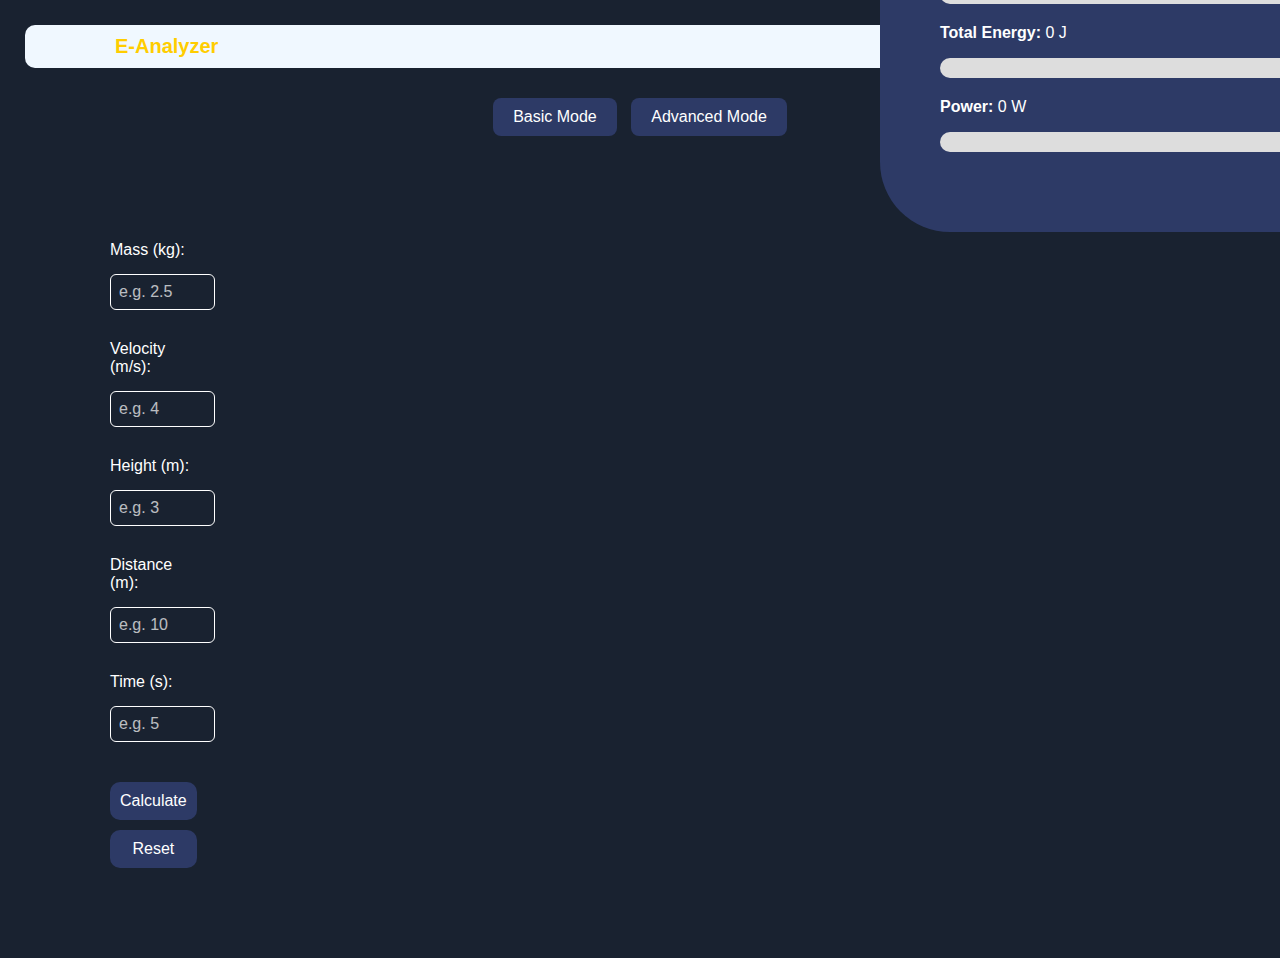
<file: main.html>
<!DOCTYPE html>
<html lang="en">
<head>
  <meta charset="UTF-8" />
  <meta name="viewport" content="width=device-width, initial-scale=1.0" />
  <title>Energy Analyzer</title>
  <link rel="stylesheet" href="style.css" />
  <script src="script.js" defer></script>
  <style>
    html, body {
  height: 100%;
  overflow: hidden; /* prevents scrolling */
}
    /* GENERAL STYLES */
    body {
      background-color: #192230;
      font-family: "Montserrat", sans-serif;
      margin: 0;
      padding: 0;
      color: #fff;
    }

    /* NAVBAR */
    .navbar {
      display: flex;
      justify-content: space-between;
      align-items: center;
      margin: 25px;
      padding: 10px 50px;
      padding-left: 90px;
      border-radius: 10px;
    }

    .navbar .logo-text {
      color: #ffcd00;
      font-weight: bold;
      font-size: 20px;
    }

    .navbar ul {
      display: flex;
      list-style: none;
      margin: 0;
      padding: 0;
      gap: 40px;
    }

    .navbar a {
      text-decoration: none;
      font-weight: 500;
      font-size: 18px;
      color: #ffffff;
      transition: 0.3s;
    }

    .navbar a:hover {
      color: #ffcd00;
    }

    /* MODE TOGGLE */
    .mode-toggle {
      text-align: center;
      margin-top: 20px;
    }

    .mode-btn {
      display: inline-block;
      margin: 5px;
      padding: 10px 20px;
      border-radius: 8px;
      background: #2d3a66;
      color: #fff;
      text-decoration: none;
      transition: 0.3s;
    }

    .mode-btn:hover {
      opacity: 0.9;
    }

    /* MAIN LAYOUT */
    .container {
     display: flex;
     align-items: flex-start;
     justify-content: flex-start;gap: 270px;
     gap: 450px;
     margin: 60px 80px;
    }

    /* INPUT PANEL */
    .input {
      color: #ffffff;
      border-radius: 15px;
      padding: 30px;
      width: 350px;
    }

    .input label {
      font-weight: 500;
      margin-top: 10px;
    }

    .input input {
      width: 100%;
      padding: 8px;
      margin-top: 5px;
      margin-bottom: 10px;
      border: 1px solid #ffffff;
      border-radius: 6px;
      font-size: 16px;
      background-color: #192230;
      color: #ffffff;
    }

    input::placeholder {
      color: #ffffff;
      opacity: 0.7;

    }

    /* Remove spinner arrows in Chrome, Edge, Safari, etc. */
    input[type=number]::-webkit-inner-spin-button,
    input[type=number]::-webkit-outer-spin-button {
        -webkit-appearance: none;
        margin: 0;
    }

    /* BUTTONS */
    .buttons {
      margin-top: 20px;
      display: flex;
      flex-direction: column;
      gap: 10px;
    }

    .buttons button {
      background: #2d3a66;
      color: white;
      border: none;
      padding: 10px;
      border-radius: 10px;
      cursor: pointer;
      font-size: 1rem;
      transition: 0.2s;
    }

    .buttons button:hover {
      opacity: 0.9;
    }

    .reset-btn {
      background: #ffcd00;
    }

    /* RESULT PANEL */
    .result {
      background-color: #2d3a66;
      padding: 60px;
      border-radius: 70px;
      width: 400px;
      font-size: 16px;
      transition: all 0.3s ease;
    }

    .bar-container {
      height: 20px;
      background: #ddd;
      border-radius: 10px;
      overflow: hidden;
      margin-top: 5px;
      margin-bottom: 20px;

    }

    .bar {
      height: 100%;
      width: 0%;
      background:  #ffcd00;
      background-size: 200% 100%;
      transition: width 0.8s ease-in-out;

    }


    /* RESPONSIVE */
    @media (max-width: 768px) {
      .container {
        flex-direction: column;
        align-items: center;
      }
      .input,
      .result {
        width: 100%;
        max-width: 400px;
      }
      .navbar {
        flex-direction: column;
        gap: 10px;
        padding: 15px 20px;
      }
      .navbar ul {
        flex-wrap: wrap;
        gap: 20px;
        justify-content: center;
      }
    }
  </style>
</head>
<body>
  <!-- Navbar -->
  <nav class="navbar">
    <div class="logo-container">
      <span class="logo-text">E-Analyzer</span>
    </div>
    <ul>
      <li><a href="final1.html">Main</a></li>
      <li><a href="learn.html">Learn</a></li>
      <li><a href="quiz.html">Quiz</a></li>
      <li><a href="about.html">About</a></li>
    </ul>
  </nav>

  <!-- Mode Toggle -->
  <div class="mode-toggle">
    <a href="final1.html" class="mode-btn">Basic Mode</a>
    <a href="advance.html" class="mode-btn">Advanced Mode</a>
  </div>

  <!-- Main Content -->
  <div class="container">
    <!-- Input Section -->
    <div class="input">
      <label>Mass (kg):</label>
      <input type="number" id="mass" placeholder="e.g. 2.5" />

      <label>Velocity (m/s):</label>
      <input type="number" id="velocity" placeholder="e.g. 4" />

      <label>Height (m):</label>
      <input type="number" id="height" placeholder="e.g. 3" />

      <label>Distance (m):</label>
      <input type="number" id="distance" placeholder="e.g. 10" />

      <label>Time (s):</label>
      <input type="number" id="time" placeholder="e.g. 5" />

      <div class="buttons">
        <button onclick="calculateEnergy()">Calculate</button>
        <button class="reset-btn" onclick="resetForm()">Reset</button>
      </div>
    </div>

    <!-- Result Section -->
    <div class="result">
      <p><b>Work (W):</b> <span id="work">0</span> J</p>
      <div class="bar-container"><div id="workBar" class="bar"></div></div>

      <p><b>Kinetic Energy (KE):</b> <span id="ke">0</span> J</p>
      <div class="bar-container"><div id="keBar" class="bar"></div></div>

      <p><b>Potential Energy (PE):</b> <span id="pe">0</span> J</p>
      <div class="bar-container"><div id="peBar" class="bar"></div></div>

      <p><b>Total Energy:</b> <span id="total">0</span> J</p>
      <div class="bar-container"><div id="totalBar" class="bar"></div></div>

      <p><b>Power:</b> <span id="power">0</span> W</p>
      <div class="bar-container"><div id="powerBar" class="bar"></div></div>
    </div>
  </div>
</body>
<script>
    const inputs = document.querySelectorAll("input");
inputs.forEach(input => input.addEventListener("input", calculateEnergy));

function calculateEnergy() {
    // Default to 0 if empty or invalid
    const m = parseFloat(document.getElementById("mass").value) || 0;
    const v = parseFloat(document.getElementById("velocity").value) || 0;
    const h = parseFloat(document.getElementById("height").value) || 0;
    const d = parseFloat(document.getElementById("distance").value) || 0;
    const t = parseFloat(document.getElementById("time").value) || 0;
    const g = 9.81;

    // Prevent division by zero
    if (t <= 0) {
        document.getElementById("energyMsg").textContent = "⚡ Time must be greater than zero";
        return;
    }

    const ke = 0.5 * m * v * v;
    const pe = m * g * h;
    const work = m * g * d;
    const total = ke + pe;
    const power = work / t;

    document.getElementById("ke").textContent = ke.toFixed(2);
    document.getElementById("pe").textContent = pe.toFixed(2);
    document.getElementById("work").textContent = work.toFixed(2);
    document.getElementById("total").textContent = total.toFixed(2);
    document.getElementById("power").textContent = power.toFixed(2);

    const max = Math.max(work, ke, pe, total, power);
    document.getElementById("workBar").style.width = (work / max * 100 || 0) + "%";
    document.getElementById("keBar").style.width = (ke / max * 100 || 0) + "%";
    document.getElementById("peBar").style.width = (pe / max * 100 || 0) + "%";
    document.getElementById("totalBar").style.width = (total / max * 100 || 0) + "%";
    document.getElementById("powerBar").style.width = (power / max * 100 || 0) + "%";

    const msg = document.getElementById("energyMsg");
    if (total < 50) msg.textContent = "💤 Low Energy System";
    else if (total < 500) msg.textContent = "⚙️ Moderate Energy Detected";
    else msg.textContent = "🚀 High Energy System!";
}

function resetForm() {
    document.querySelectorAll("input").forEach(i => i.value = "");
    document.querySelectorAll(".bar").forEach(b => b.style.width = "0%");
    document.getElementById("work").textContent =
    document.getElementById("ke").textContent =
    document.getElementById("pe").textContent =
    document.getElementById("total").textContent =
    document.getElementById("power").textContent = "0";
    document.getElementById("energyMsg").textContent = "⚡ Enter values to analyze energy";
}
</script>
</html>
</file>
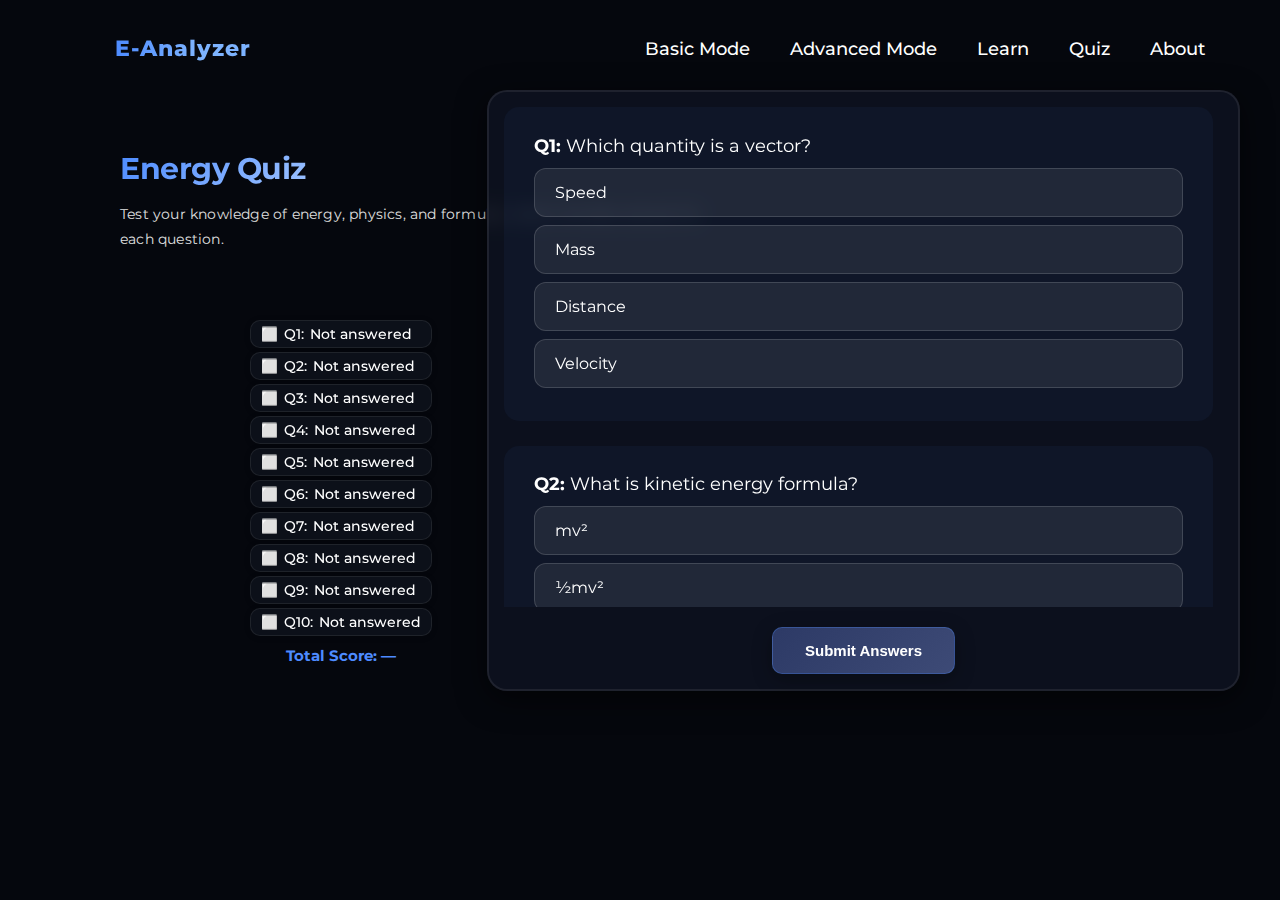
<file: quiz.html>
<!DOCTYPE html>
<html lang="en">
<head>
<meta charset="UTF-8" />
<meta name="viewport" content="width=device-width, initial-scale=1.0" />
<title>E-Analyzer Quiz</title>
<link href="https://fonts.googleapis.com/css2?family=Montserrat:wght@400;500;700&display=swap" rel="stylesheet">
<style>
html, body {
    height: 100%;
    overflow: hidden;
}
body {
    background: #05070d;
    font-family: 'Montserrat', sans-serif;
    margin: 0;
    padding: 0;
    color: #fff;
}

/* NAVBAR */
.navbar {
    display: flex;
    justify-content: space-between;
    align-items: center;
    margin: 25px;
    padding: 10px 50px;
    padding-left: 90px;
    border-radius: 10px;
}

.navbar .logo-text {
    display: inline-block;
    font-weight: 800;
    font-size: 22px;
    letter-spacing: 1px;
    background: linear-gradient(90deg, #4d8bff 0%, #7db3ff 60%);
    -webkit-background-clip: text;
    -webkit-text-fill-color: transparent;
    background-clip: text;
    color: transparent;
}

.navbar ul {
    display: flex;
    list-style: none;
    margin: 0;
    padding: 0;
    gap: 40px;
}

.navbar a {
    text-decoration: none;
    font-weight: 500;
    font-size: 18px;
    color: #ffffff;
    transition: 0.3s;
}

.navbar a:hover {
    color: #4d8bff;
}

/* INFORMATION SECTION */
.info {
    position: absolute;
    top: 130px;
    padding: 0;
    margin: 20px auto 30px auto;
    max-width: 600px; /* matched previous inline style */
    margin-left: 120px;
}

.info h1 {
    font-size: 30px;
    font-weight: 700;
    margin: 0 0 15px 0;
    background: linear-gradient(135deg, #4d8bff 0%, #bbd7ff 50%, #4d8bff 100%);
    -webkit-background-clip: text;
    -webkit-text-fill-color: transparent;
    background-clip: text;
    letter-spacing: -0.5px;
}

.info p {
    font-size: 14px;
    line-height: 1.8;
    color: #e0e0e0;
    margin: 0;
    font-weight: 400;
    letter-spacing: 0.2px;
}
/* QUIZ PANEL */
.quiz-panel {
    display: flex;
    flex-direction: column;
    align-items: center; /* centers children horizontally */
    position: absolute;
    top: 50px;
    right: 40px;
    max-width: 720px;
    margin: 40px auto;
    border-radius: 20px;
    padding: 15px 15px;
    box-shadow: 0 8px 30px rgba(0,0,0,0.6);
    backdrop-filter: blur(10px);
    background: rgba(15, 20, 35, 0.75);
    border: 2px solid rgba(255,255,255,0.08);
}


.quiz-container .question {
    margin-bottom: 25px;
    padding: 10px 30px 25px 30px; /* top, right, bottom, left */
    border-radius: 15px;
    background: rgba(77, 139, 255, 0.05);
    transition: transform 0.2s, box-shadow 0.2s;
}
.quiz-container .question:hover {
    transform: translateY(-2px);
    box-shadow: 0 5px 15px rgba(77,139,255,0.2);
}

.quiz-container .question p {
    font-size: 1.1rem;
    margin-bottom: 12px;
}

.options label {
    display: block;
    padding: 14px 20px;
    margin: 8px 0;
    border-radius: 12px;
    background: rgba(255,255,255,0.08);
    cursor: pointer;
    border: 1px solid rgba(255,255,255,0.15);
    color: #fff;
    transition: all 0.25s;
        user-select: none;       /* prevent text selection on click */
    position: relative; 
}
.options label:hover {
    background: rgba(77,139,255,0.15);
    transform: translateY(-2px);
}
.options input { display: none; }
.options input:checked + label {
    background: linear-gradient(135deg, #4d8bff, #7db3ff);
    color: #05070d;
    border: none;
}

/* SUBMIT BUTTON */
#submit-btn {
    margin-top: 20px;
    display: inline-block;
    background: linear-gradient(135deg, #2d3a66 0%, #3d4a76 100%);
      color: white;
      border: 1px solid rgba(77, 139, 255, 0.3);
    padding: 14px 32px;
      border-radius: 10px;
    cursor: pointer;
      font-size: 15px;
      font-weight: 600;
    box-shadow: 0 5px 20px rgba(0,0,0,0.3);
      transition: all 0.3s ease;

    
}
#submit-btn:hover {
    transform: translateY(-3px);
    box-shadow: 0 8px 25px rgba(0,0,0,0.4);
}
#submit-btn:active { transform: scale(0.98); }

.scrollable {
    max-height: 500px; /* adjust height as needed */
    overflow-y: auto; /* vertical scroll only */
    padding-right: 10px; /* optional: avoids content hiding behind scrollbar */
}

/* Optional: nice thin scrollbar for modern look */
.scrollable::-webkit-scrollbar {
    width: 6px;
}

.scrollable::-webkit-scrollbar-thumb {
    background: rgba(77,139,255,0.5);
    border-radius: 3px;
}

/* RESULTS PANEL */
.results-panel {
  position: absolute;
  top: 320px;
  left: 250px;
  max-width: 300px;       /* slightly narrower */
  display: flex;
  flex-direction: column;
  gap: 4px;                /* minimal spacing */
  cursor: move;
  z-index: 1000;
}

/* Each result card - thin, compact */
.results-panel .result-row {
  display: flex;
  align-items: center;
  gap: 6px;
  padding: 4px 10px;       /* very thin padding */
  border-radius: 10px;
  font-size: 0.85rem;      /* smaller text */
  font-weight: 500;
  color: #fff;
  background: rgba(25, 35, 50, 0.35); /* translucent glass */
  backdrop-filter: blur(6px);
  border: 1px solid rgba(255, 255, 255, 0.08);
  box-shadow: 0 1px 6px rgba(0,0,0,0.15);
  transition: transform 0.2s, box-shadow 0.2s, background 0.3s;
    min-height: 28px;      /* sets uniform height */
  box-sizing: border-box;
}

.results-panel .result-row.correct {
  background: linear-gradient(120deg, rgba(77,255,139,0.15), rgba(77,255,139,0.25));
  color: #ffffff;
  border: 1px solid rgba(77,255,139,0.35);
}

.results-panel .result-row.incorrect {
  background: linear-gradient(120deg, rgba(255,77,139,0.15), rgba(255,77,139,0.25));
  color: #ffffff;
  border: 1px solid rgba(255,77,139,0.35);
}

.results-panel .result-row .icon {
  font-size: 1em;   /* smaller icon */
}

.results-panel .result-row:hover {
  transform: translateY(-1px);
  box-shadow: 0 3px 8px rgba(0,0,0,0.2);
}

/* Total score */
.total-score {
  margin-top: 6px;
  font-weight: bold;
  font-size: 0.95rem;
  color: #4d8bff;
  text-align: center;
}



</style>
</head>
<body>

<nav class="navbar">
  <div class="logo-container"><span class="logo-text">E-Analyzer</span></div>
  <ul>
      <li><a href="index.html">Basic Mode</a></li>
      <li><a href="advance.html">Advanced Mode</a></li>
      <li><a href="learn.html">Learn</a></li>
      <li><a href="quiz.html">Quiz</a></li>
      <li><a href="about.html">About</a></li>
  </ul>
</nav>

<div class="info">
    <h1>Energy Quiz</h1>
    <p>Test your knowledge of energy, physics, and formulas. Select the best answer for each question.</p>
</div>


<div class="quiz-panel">
  <div class="quiz-container scrollable">
    <div id="quiz-box"></div>
  </div>
  <button id="submit-btn">Submit Answers</button>
</div>

<div class="results-panel" id="results-bar">
  <!-- Result rows injected here -->
</div>


<script>   
const questions = [
  { q: "What is the SI unit of force?", o: ["Joule", "Newton", "Pascal", "Watt"], a: "Newton" },
  { q: "What is the acceleration due to gravity on Earth?", o: ["8.9 m/s²", "9.8 m/s²", "10 m/s²", "7.8 m/s²"], a: "9.8 m/s²" },
  { q: "Energy is measured in?", o: ["Newton", "Pascal", "Joule", "Watt"], a: "Joule" },
  { q: "Power is equal to?", o: ["Work / Time", "Force × Distance", "Mass × Velocity", "Energy / Force"], a: "Work / Time" },
  { q: "Which law states 'Every action has an equal and opposite reaction'?", o: ["Newton's 1st Law", "Newton's 2nd Law", "Newton's 3rd Law", "Law of Inertia"], a: "Newton's 3rd Law" },
  { q: "What is the SI unit of energy?", o: ["Joule", "Watt", "Newton", "Meter"], a: "Joule" },
  { q: "What is kinetic energy formula?", o: ["mv²", "½mv²", "mgh", "F×d"], a: "½mv²" },
  { q: "What is potential energy formula?", o: ["½mv²", "mgh", "F×d", "p×v"], a: "mgh" },
  { q: "Which quantity is a vector?", o: ["Speed", "Mass", "Distance", "Velocity"], a: "Velocity" },
  { q: "What is the SI unit of pressure?", o: ["Joule", "Newton", "Pascal", "Watt"], a: "Pascal" }
];

const selected = questions.sort(() => 0.5 - Math.random()).slice(0, 10);
const quizBox = document.getElementById("quiz-box");
const resultsBar = document.getElementById("results-bar");

// Quiz questions
selected.forEach((item, i) => {
  const opts = item.o.map((o, idx) => `
    <input type="radio" id="q${i}_${idx}" name="q${i}" value="${o}">
    <label for="q${i}_${idx}">${o}</label>
  `).join("");
  quizBox.innerHTML += `<div class="question"><p><b>Q${i + 1}:</b> ${item.q}</p><div class="options">${opts}</div></div>`;
});

// Results panel
function initResultsBar() {
  resultsBar.innerHTML = "";
  selected.forEach((_, i) => {
    const row = document.createElement("div");
    row.className = "result-row pending";
    row.innerHTML = `<span class='icon'>⬜</span> Q${i+1}: <span class='pending-text'>Not answered</span>`;
    resultsBar.appendChild(row);
  });
  const total = document.createElement("div");
  total.className = "total-score";
  total.textContent = `Total Score: —`;
  resultsBar.appendChild(total);
}
initResultsBar();

// Submit answers
document.getElementById("submit-btn").addEventListener("click", () => {
  let score = 0;
  const rows = resultsBar.querySelectorAll('.result-row');
  rows.forEach((row, i) => {
    const selectedOption = document.querySelector(`input[name="q${i}"]:checked`);
    const correct = selectedOption && selectedOption.value === selected[i].a;
    if (correct) score++;
    row.className = "result-row " + (correct ? "correct" : "incorrect");
    row.innerHTML = `<span class='icon'>${correct ? "✔️" : "❌"}</span> Q${i+1}: <span>${correct ? "Correct" : "Incorrect"}</span>`;
  });
  resultsBar.querySelector('.total-score').textContent = `Total Score: ${score} / ${selected.length}`;
  const result = document.getElementById("result");
  result.textContent = `You scored ${score} / ${selected.length}`;
  result.classList.add('show');
});
</script>
</body>
</html>
</file>
<file: style.css>
body {
  background-color: #101820;
}

.navbar {
  display: flex;
  justify-content: space-between;
  align-items: center;
  padding: 10px 100px;
  background-color: aliceblue;
  margin-top: 25px;
  margin-left: 25px;
  margin-right: 25px;
  border-radius: 10px;
}

.navbar ul {
  display: flex;
  gap: 50px;
  list-style: none;
  margin: 0;
  padding: 0;
}

.navbar a {
  color: rgb(196, 13, 13)05, 11, 11)89, 16, 16);
  text-decoration: none;
  font-weight: 500;
  transition: 0.3s;
  font-family: "montserrat", sans-serif;
  font-size: 20px;
}

.navbar .logo-text {
  color: white;
  font-family: "montserrat", sans-serif;
  color: rgb(196, 13, 13);
  font-size: 20px;
  font-weight: bold;
}

.input {
  margin-right: 1000px;
  padding: 100px;
  gap: 10px;
  display: flex;
  flex-direction: column;
}

.result {
  background-color: blue;
  padding: 80px;
  position: absolute;
  margin-top: -475px;
  margin-left: 800px;
  font-family: "montserrat", sans-serif;
  color: white;
  font-size: 18px;
  border-radius: 10px;
  transition: all 0.3s ease;
  width: 400px;
}

.bar-container {
  height: 20px;
  background: #ddd;
  border-radius: 10px;
  overflow: hidden;
  margin-top: 10px;
}

.bar {
  height: 100%;
  width: 0%;
  transition: width 0.8s ease-in-out;
  background: linear-gradient(90deg, #6a82fb, #fc5c7d, #f7b733);
  background-size: 200% 100%;
  animation: moveGradient 2s linear infinite;
}
</file>
